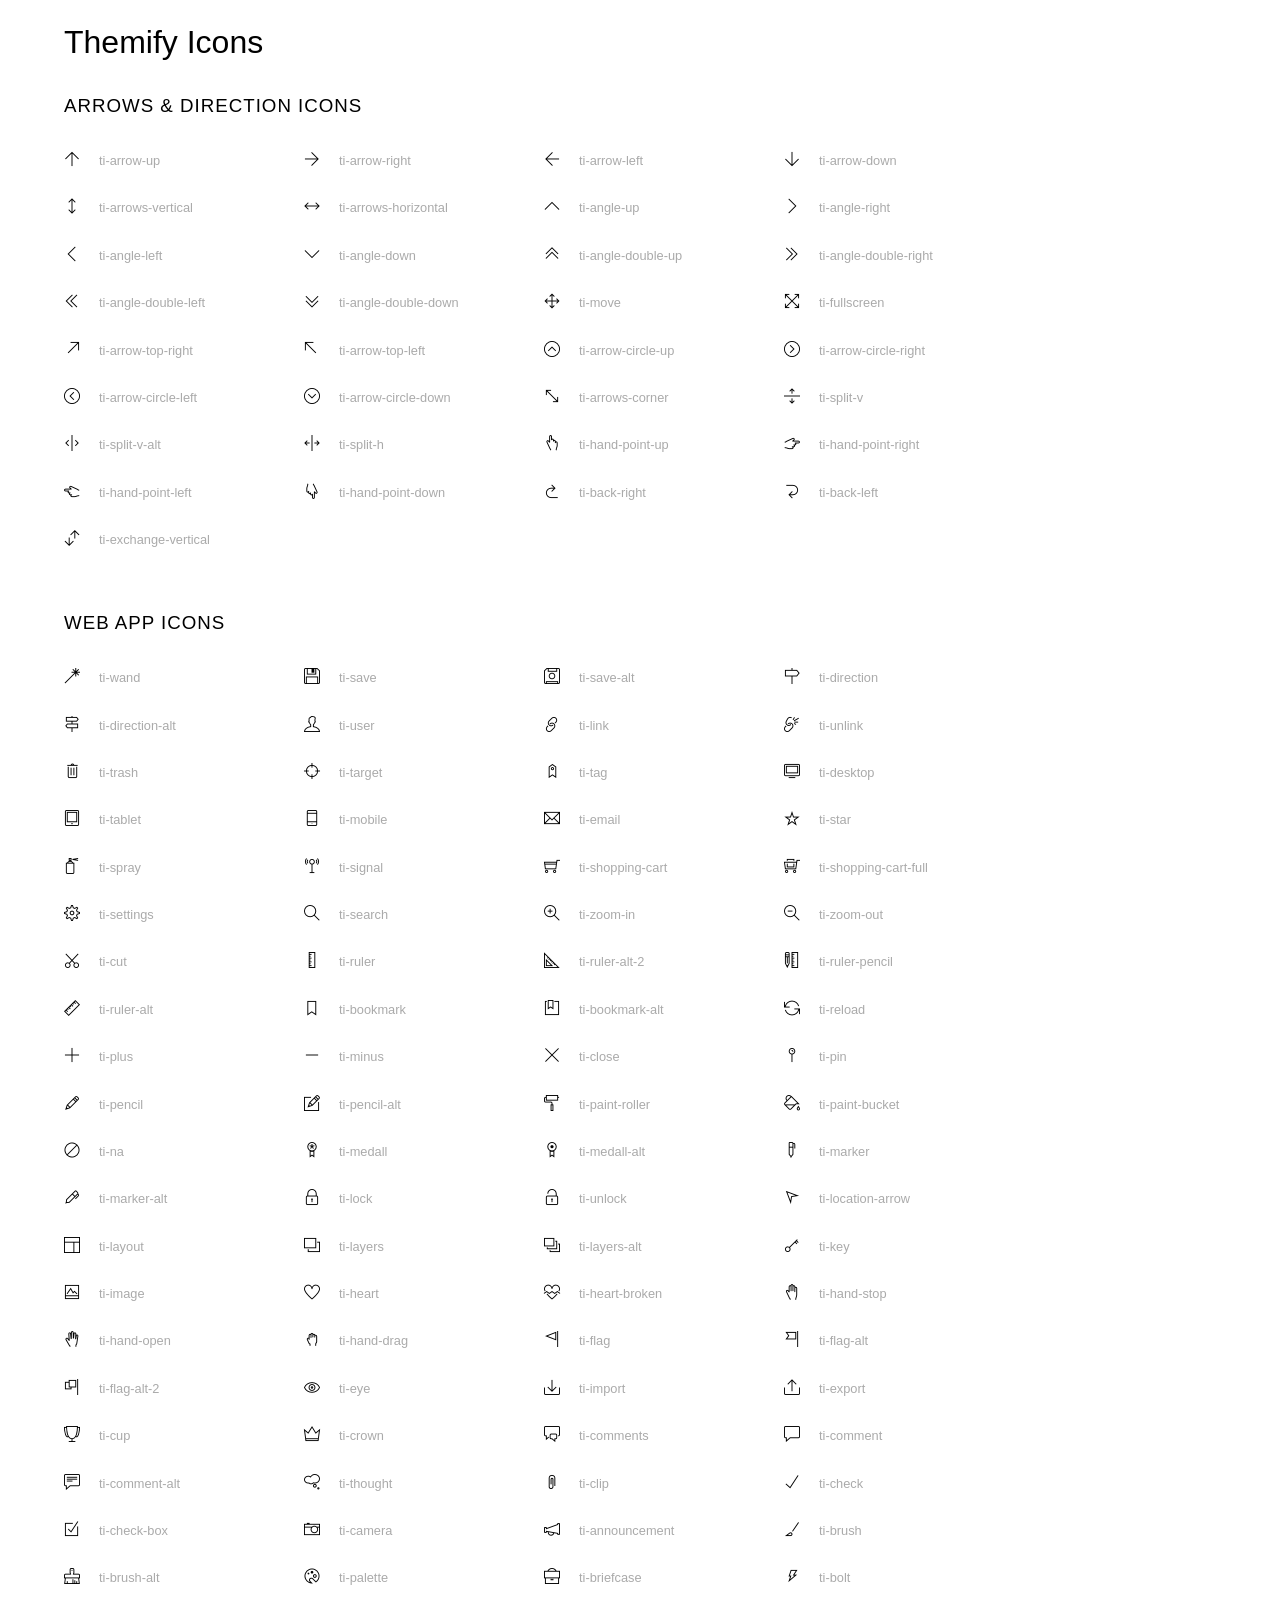
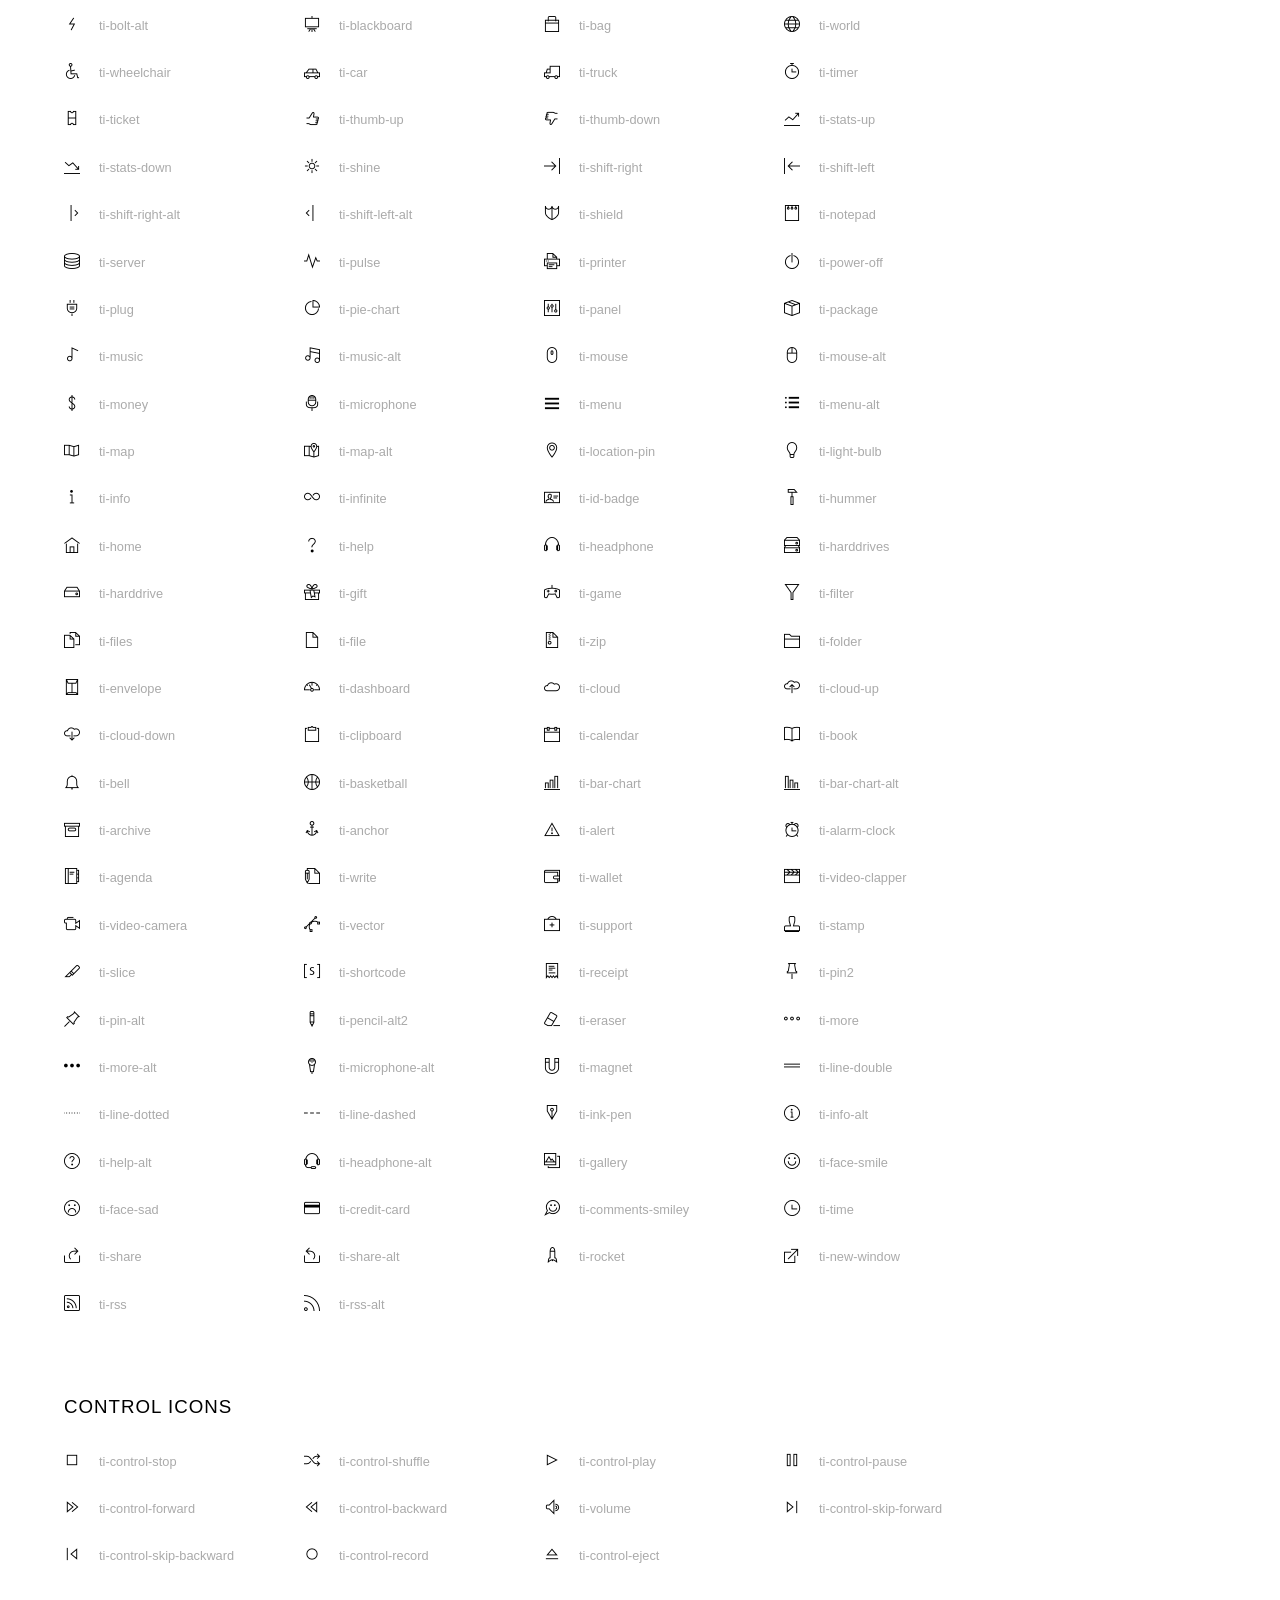
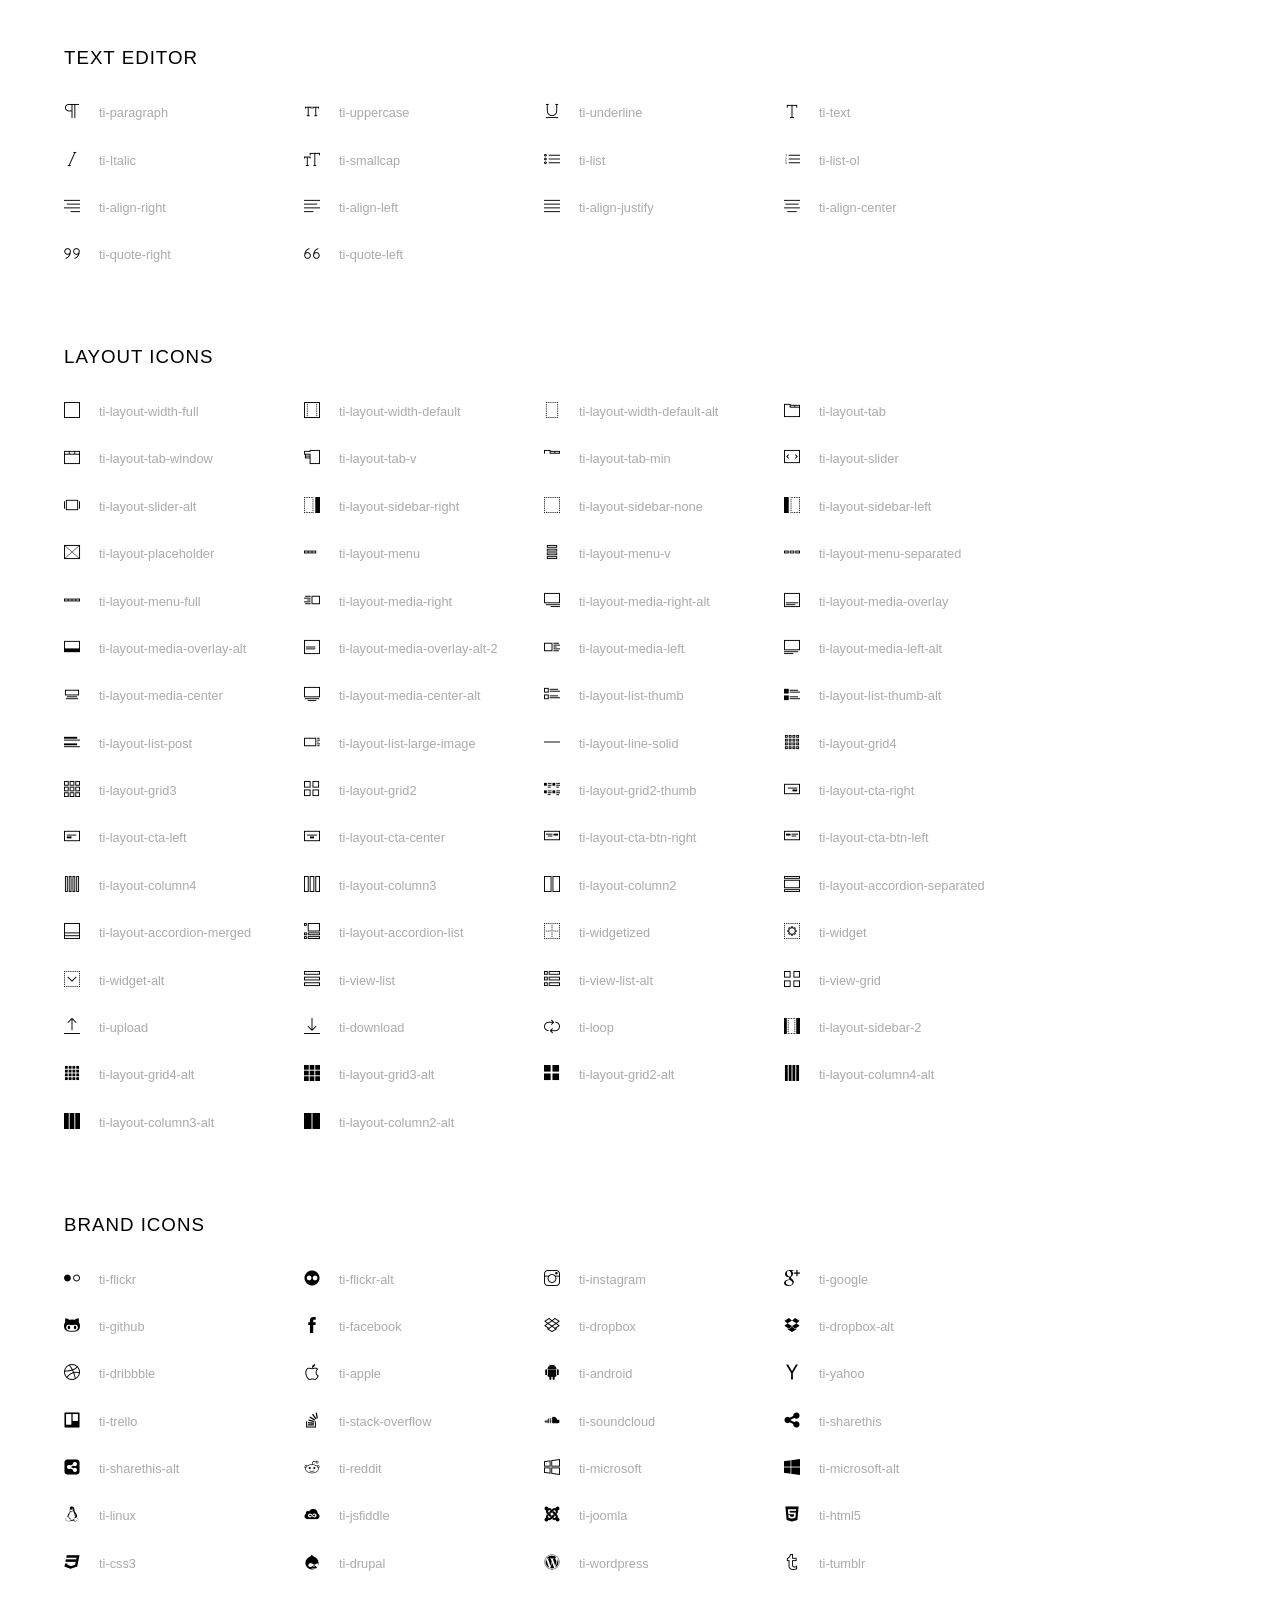
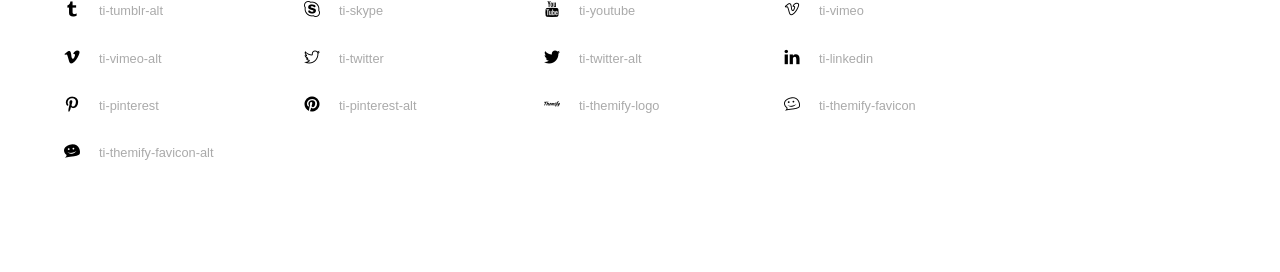
<file: chart1/fonts/themify-icons-font/themify-icons/index.html>
<!doctype html>
<html>
<head>
	<meta charset="utf-8">
	<title>Themify Icon Font</title>
	<meta name="viewport" content="width=device-width">
	<link rel="stylesheet" href="demo-files/demo.css">
	<link rel="stylesheet" href="themify-icons.css">
	<!--[if lt IE 8]><!-->
	<link rel="stylesheet" href="ie7/ie7.css">
	<!--<![endif]-->
</head>
<body>
	<h1>Themify Icons</h1>

	<div class="icon-section">

		<div class="icon-section">
			<h3>Arrows &amp; Direction Icons </h3>

			<div class="icon-container">
				<span class="ti-arrow-up"></span><span class="icon-name"> ti-arrow-up</span>
			</div>
			<div class="icon-container">
				<span class="ti-arrow-right"></span><span class="icon-name"> ti-arrow-right</span>
			</div>
			<div class="icon-container">
				<span class="ti-arrow-left"></span><span class="icon-name"> ti-arrow-left</span>
			</div>
			<div class="icon-container">
				<span class="ti-arrow-down"></span><span class="icon-name"> ti-arrow-down</span>
			</div>
			<div class="icon-container">
				<span class="ti-arrows-vertical"></span><span class="icon-name"> ti-arrows-vertical</span>
			</div>
			<div class="icon-container">
				<span class="ti-arrows-horizontal"></span><span class="icon-name"> ti-arrows-horizontal</span>
			</div>
			<div class="icon-container">
				<span class="ti-angle-up"></span><span class="icon-name"> ti-angle-up</span>
			</div>
			<div class="icon-container">
				<span class="ti-angle-right"></span><span class="icon-name"> ti-angle-right</span>
			</div>
			<div class="icon-container">
				<span class="ti-angle-left"></span><span class="icon-name"> ti-angle-left</span>
			</div>
			<div class="icon-container">
				<span class="ti-angle-down"></span><span class="icon-name"> ti-angle-down</span>
			</div>	
			<div class="icon-container">
				<span class="ti-angle-double-up"></span><span class="icon-name"> ti-angle-double-up</span>
			</div>
			<div class="icon-container">
				<span class="ti-angle-double-right"></span><span class="icon-name"> ti-angle-double-right</span>
			</div>
			<div class="icon-container">
				<span class="ti-angle-double-left"></span><span class="icon-name"> ti-angle-double-left</span>
			</div>
			<div class="icon-container">
				<span class="ti-angle-double-down"></span><span class="icon-name"> ti-angle-double-down</span>
			</div>					
			<div class="icon-container">
				<span class="ti-move"></span><span class="icon-name"> ti-move</span>
			</div>
			<div class="icon-container">
				<span class="ti-fullscreen"></span><span class="icon-name"> ti-fullscreen</span>
			</div>
			<div class="icon-container">
				<span class="ti-arrow-top-right"></span><span class="icon-name"> ti-arrow-top-right</span>
			</div>
			<div class="icon-container">
				<span class="ti-arrow-top-left"></span><span class="icon-name"> ti-arrow-top-left</span>
			</div>
			<div class="icon-container">
				<span class="ti-arrow-circle-up"></span><span class="icon-name"> ti-arrow-circle-up</span>
			</div>
			<div class="icon-container">
				<span class="ti-arrow-circle-right"></span><span class="icon-name"> ti-arrow-circle-right</span>
			</div>
			<div class="icon-container">
				<span class="ti-arrow-circle-left"></span><span class="icon-name"> ti-arrow-circle-left</span>
			</div>
			<div class="icon-container">
				<span class="ti-arrow-circle-down"></span><span class="icon-name"> ti-arrow-circle-down</span>
			</div>
			<div class="icon-container">
				<span class="ti-arrows-corner"></span><span class="icon-name"> ti-arrows-corner</span>
			</div>
			<div class="icon-container">
				<span class="ti-split-v"></span><span class="icon-name"> ti-split-v</span>
			</div>

			<div class="icon-container">
				<span class="ti-split-v-alt"></span><span class="icon-name"> ti-split-v-alt</span>
			</div>
			<div class="icon-container">
				<span class="ti-split-h"></span><span class="icon-name"> ti-split-h</span>
			</div>
			<div class="icon-container">
				<span class="ti-hand-point-up"></span><span class="icon-name"> ti-hand-point-up</span>
			</div>
			<div class="icon-container">
				<span class="ti-hand-point-right"></span><span class="icon-name"> ti-hand-point-right</span>
			</div>
			<div class="icon-container">
				<span class="ti-hand-point-left"></span><span class="icon-name"> ti-hand-point-left</span>
			</div>
			<div class="icon-container">
				<span class="ti-hand-point-down"></span><span class="icon-name"> ti-hand-point-down</span>
			</div>
			<div class="icon-container">
				<span class="ti-back-right"></span><span class="icon-name"> ti-back-right</span>
			</div>
			<div class="icon-container">
				<span class="ti-back-left"></span><span class="icon-name"> ti-back-left</span>
			</div>
			<div class="icon-container">
				<span class="ti-exchange-vertical"></span><span class="icon-name"> ti-exchange-vertical</span>
			</div>

		</div> <!-- Arrows Icons -->



		<h3>Web App Icons</h3>
		
		<div class="icon-section">

			<div class="icon-container">
				<span class="ti-wand"></span><span class="icon-name"> ti-wand</span>
			</div>
			<div class="icon-container">
				<span class="ti-save"></span><span class="icon-name"> ti-save</span>
			</div>
			<div class="icon-container">
				<span class="ti-save-alt"></span><span class="icon-name"> ti-save-alt</span>
			</div>

			<div class="icon-container">
				<span class="ti-direction"></span><span class="icon-name"> ti-direction</span>
			</div>
			<div class="icon-container">
				<span class="ti-direction-alt"></span><span class="icon-name"> ti-direction-alt</span>
			</div>
			<div class="icon-container">
				<span class="ti-user"></span><span class="icon-name"> ti-user</span>
			</div>
			<div class="icon-container">
				<span class="ti-link"></span><span class="icon-name"> ti-link</span>
			</div>
			<div class="icon-container">
				<span class="ti-unlink"></span><span class="icon-name"> ti-unlink</span>
			</div>
			<div class="icon-container">
				<span class="ti-trash"></span><span class="icon-name"> ti-trash</span>
			</div>
			<div class="icon-container">
				<span class="ti-target"></span><span class="icon-name"> ti-target</span>
			</div>
			<div class="icon-container">
				<span class="ti-tag"></span><span class="icon-name"> ti-tag</span>
			</div>
			<div class="icon-container">
				<span class="ti-desktop"></span><span class="icon-name"> ti-desktop</span>
			</div>
			<div class="icon-container">
				<span class="ti-tablet"></span><span class="icon-name"> ti-tablet</span>
			</div>
			<div class="icon-container">
				<span class="ti-mobile"></span><span class="icon-name"> ti-mobile</span>
			</div>
			<div class="icon-container">
				<span class="ti-email"></span><span class="icon-name"> ti-email</span>
			</div>	
			<div class="icon-container">
				<span class="ti-star"></span><span class="icon-name"> ti-star</span>
			</div>
			<div class="icon-container">
				<span class="ti-spray"></span><span class="icon-name"> ti-spray</span>
			</div>
			<div class="icon-container">
				<span class="ti-signal"></span><span class="icon-name"> ti-signal</span>
			</div>
			<div class="icon-container">
				<span class="ti-shopping-cart"></span><span class="icon-name"> ti-shopping-cart</span>
			</div>
			<div class="icon-container">
				<span class="ti-shopping-cart-full"></span><span class="icon-name"> ti-shopping-cart-full</span>
			</div>
			<div class="icon-container">
				<span class="ti-settings"></span><span class="icon-name"> ti-settings</span>
			</div>
			<div class="icon-container">
				<span class="ti-search"></span><span class="icon-name"> ti-search</span>
			</div>
			<div class="icon-container">
				<span class="ti-zoom-in"></span><span class="icon-name"> ti-zoom-in</span>
			</div>
			<div class="icon-container">
				<span class="ti-zoom-out"></span><span class="icon-name"> ti-zoom-out</span>
			</div>
			<div class="icon-container">
				<span class="ti-cut"></span><span class="icon-name"> ti-cut</span>
			</div>
			<div class="icon-container">
				<span class="ti-ruler"></span><span class="icon-name"> ti-ruler</span>
			</div>
			<div class="icon-container">
				<span class="ti-ruler-alt-2"></span><span class="icon-name"> ti-ruler-alt-2</span>
			</div>			
			<div class="icon-container">
				<span class="ti-ruler-pencil"></span><span class="icon-name"> ti-ruler-pencil</span>
			</div>
			<div class="icon-container">
				<span class="ti-ruler-alt"></span><span class="icon-name"> ti-ruler-alt</span>
			</div>
			<div class="icon-container">
				<span class="ti-bookmark"></span><span class="icon-name"> ti-bookmark</span>
			</div>
			<div class="icon-container">
				<span class="ti-bookmark-alt"></span><span class="icon-name"> ti-bookmark-alt</span>
			</div>
			<div class="icon-container">
				<span class="ti-reload"></span><span class="icon-name"> ti-reload</span>
			</div>
			<div class="icon-container">
				<span class="ti-plus"></span><span class="icon-name"> ti-plus</span>
			</div>
			<div class="icon-container">
				<span class="ti-minus"></span><span class="icon-name"> ti-minus</span>
			</div>
			<div class="icon-container">
				<span class="ti-close"></span><span class="icon-name"> ti-close</span>
			</div>			
			<div class="icon-container">
				<span class="ti-pin"></span><span class="icon-name"> ti-pin</span>
			</div>
			<div class="icon-container">
				<span class="ti-pencil"></span><span class="icon-name"> ti-pencil</span>
			</div>
					
		  	<div class="icon-container">
				<span class="ti-pencil-alt"></span><span class="icon-name"> ti-pencil-alt</span>
			</div>
			<div class="icon-container">
				<span class="ti-paint-roller"></span><span class="icon-name"> ti-paint-roller</span>
			</div>
			<div class="icon-container">
				<span class="ti-paint-bucket"></span><span class="icon-name"> ti-paint-bucket</span>
			</div>
			<div class="icon-container">
				<span class="ti-na"></span><span class="icon-name"> ti-na</span>
			</div>
			<div class="icon-container">
				<span class="ti-medall"></span><span class="icon-name"> ti-medall</span>
			</div>
			<div class="icon-container">
				<span class="ti-medall-alt"></span><span class="icon-name"> ti-medall-alt</span>
			</div>
			<div class="icon-container">
				<span class="ti-marker"></span><span class="icon-name"> ti-marker</span>
			</div>
			<div class="icon-container">
				<span class="ti-marker-alt"></span><span class="icon-name"> ti-marker-alt</span>
			</div>

			<div class="icon-container">
				<span class="ti-lock"></span><span class="icon-name"> ti-lock</span>
			</div>
			<div class="icon-container">
				<span class="ti-unlock"></span><span class="icon-name"> ti-unlock</span>
			</div>
			<div class="icon-container">
				<span class="ti-location-arrow"></span><span class="icon-name"> ti-location-arrow</span>
			</div>
			<div class="icon-container">
				<span class="ti-layout"></span><span class="icon-name"> ti-layout</span>
			</div>
			<div class="icon-container">
				<span class="ti-layers"></span><span class="icon-name"> ti-layers</span>
			</div>
			<div class="icon-container">
				<span class="ti-layers-alt"></span><span class="icon-name"> ti-layers-alt</span>
			</div>
			<div class="icon-container">
				<span class="ti-key"></span><span class="icon-name"> ti-key</span>
			</div>
			<div class="icon-container">
				<span class="ti-image"></span><span class="icon-name"> ti-image</span>
			</div>
			<div class="icon-container">
				<span class="ti-heart"></span><span class="icon-name"> ti-heart</span>
			</div>
			<div class="icon-container">
				<span class="ti-heart-broken"></span><span class="icon-name"> ti-heart-broken</span>
			</div>
			<div class="icon-container">
				<span class="ti-hand-stop"></span><span class="icon-name"> ti-hand-stop</span>
			</div>
			<div class="icon-container">
				<span class="ti-hand-open"></span><span class="icon-name"> ti-hand-open</span>
			</div>
			<div class="icon-container">
				<span class="ti-hand-drag"></span><span class="icon-name"> ti-hand-drag</span>
			</div>
			<div class="icon-container">
				<span class="ti-flag"></span><span class="icon-name"> ti-flag</span>
			</div>
			<div class="icon-container">
				<span class="ti-flag-alt"></span><span class="icon-name"> ti-flag-alt</span>
			</div>
			<div class="icon-container">
				<span class="ti-flag-alt-2"></span><span class="icon-name"> ti-flag-alt-2</span>
			</div>
			<div class="icon-container">
				<span class="ti-eye"></span><span class="icon-name"> ti-eye</span>
			</div>
			<div class="icon-container">
				<span class="ti-import"></span><span class="icon-name"> ti-import</span>
			</div>			
			<div class="icon-container">
				<span class="ti-export"></span><span class="icon-name"> ti-export</span>
			</div>
			<div class="icon-container">
				<span class="ti-cup"></span><span class="icon-name"> ti-cup</span>
			</div>
			<div class="icon-container">
				<span class="ti-crown"></span><span class="icon-name"> ti-crown</span>
			</div>
			<div class="icon-container">
				<span class="ti-comments"></span><span class="icon-name"> ti-comments</span>
			</div>
			<div class="icon-container">
				<span class="ti-comment"></span><span class="icon-name"> ti-comment</span>
			</div>
			<div class="icon-container">
				<span class="ti-comment-alt"></span><span class="icon-name"> ti-comment-alt</span>
			</div>
			<div class="icon-container">
				<span class="ti-thought"></span><span class="icon-name"> ti-thought</span>
			</div>			
			<div class="icon-container">
				<span class="ti-clip"></span><span class="icon-name"> ti-clip</span>
			</div>

			<div class="icon-container">
				<span class="ti-check"></span><span class="icon-name"> ti-check</span>
			</div>
			<div class="icon-container">
				<span class="ti-check-box"></span><span class="icon-name"> ti-check-box</span>
			</div>
			<div class="icon-container">
				<span class="ti-camera"></span><span class="icon-name"> ti-camera</span>
			</div>
			<div class="icon-container">
				<span class="ti-announcement"></span><span class="icon-name"> ti-announcement</span>
			</div>
			<div class="icon-container">
				<span class="ti-brush"></span><span class="icon-name"> ti-brush</span>
			</div>
			<div class="icon-container">
				<span class="ti-brush-alt"></span><span class="icon-name"> ti-brush-alt</span>
			</div>
			<div class="icon-container">
				<span class="ti-palette"></span><span class="icon-name"> ti-palette</span>
			</div>			
			<div class="icon-container">
				<span class="ti-briefcase"></span><span class="icon-name"> ti-briefcase</span>
			</div>
			<div class="icon-container">
				<span class="ti-bolt"></span><span class="icon-name"> ti-bolt</span>
			</div>
			<div class="icon-container">
				<span class="ti-bolt-alt"></span><span class="icon-name"> ti-bolt-alt</span>
			</div>
			<div class="icon-container">
				<span class="ti-blackboard"></span><span class="icon-name"> ti-blackboard</span>
			</div>
			<div class="icon-container">
				<span class="ti-bag"></span><span class="icon-name"> ti-bag</span>
			</div>
			<div class="icon-container">
				<span class="ti-world"></span><span class="icon-name"> ti-world</span>
			</div>
			<div class="icon-container">
				<span class="ti-wheelchair"></span><span class="icon-name"> ti-wheelchair</span>
			</div>
			<div class="icon-container">
				<span class="ti-car"></span><span class="icon-name"> ti-car</span>
			</div>
			<div class="icon-container">
				<span class="ti-truck"></span><span class="icon-name"> ti-truck</span>
			</div>
			<div class="icon-container">
				<span class="ti-timer"></span><span class="icon-name"> ti-timer</span>
			</div>
			<div class="icon-container">
				<span class="ti-ticket"></span><span class="icon-name"> ti-ticket</span>
			</div>
			<div class="icon-container">
				<span class="ti-thumb-up"></span><span class="icon-name"> ti-thumb-up</span>
			</div>
			<div class="icon-container">
				<span class="ti-thumb-down"></span><span class="icon-name"> ti-thumb-down</span>
			</div>

			<div class="icon-container">
				<span class="ti-stats-up"></span><span class="icon-name"> ti-stats-up</span>
			</div>
			<div class="icon-container">
				<span class="ti-stats-down"></span><span class="icon-name"> ti-stats-down</span>
			</div>
			<div class="icon-container">
				<span class="ti-shine"></span><span class="icon-name"> ti-shine</span>
			</div>
			<div class="icon-container">
				<span class="ti-shift-right"></span><span class="icon-name"> ti-shift-right</span>
			</div>
			<div class="icon-container">
				<span class="ti-shift-left"></span><span class="icon-name"> ti-shift-left</span>
			</div>

			<div class="icon-container">
				<span class="ti-shift-right-alt"></span><span class="icon-name"> ti-shift-right-alt</span>
			</div>
			<div class="icon-container">
				<span class="ti-shift-left-alt"></span><span class="icon-name"> ti-shift-left-alt</span>
			</div>
			<div class="icon-container">
				<span class="ti-shield"></span><span class="icon-name"> ti-shield</span>
			</div>
			<div class="icon-container">
				<span class="ti-notepad"></span><span class="icon-name"> ti-notepad</span>
			</div>
			<div class="icon-container">
				<span class="ti-server"></span><span class="icon-name"> ti-server</span>
			</div>

			<div class="icon-container">
				<span class="ti-pulse"></span><span class="icon-name"> ti-pulse</span>
			</div>
			<div class="icon-container">
				<span class="ti-printer"></span><span class="icon-name"> ti-printer</span>
			</div>
			<div class="icon-container">
				<span class="ti-power-off"></span><span class="icon-name"> ti-power-off</span>
			</div>
			<div class="icon-container">
				<span class="ti-plug"></span><span class="icon-name"> ti-plug</span>
			</div>
			<div class="icon-container">
				<span class="ti-pie-chart"></span><span class="icon-name"> ti-pie-chart</span>
			</div>

			<div class="icon-container">
				<span class="ti-panel"></span><span class="icon-name"> ti-panel</span>
			</div>
			<div class="icon-container">
				<span class="ti-package"></span><span class="icon-name"> ti-package</span>
			</div>
			<div class="icon-container">
				<span class="ti-music"></span><span class="icon-name"> ti-music</span>
			</div>
			<div class="icon-container">
				<span class="ti-music-alt"></span><span class="icon-name"> ti-music-alt</span>
			</div>
			<div class="icon-container">
				<span class="ti-mouse"></span><span class="icon-name"> ti-mouse</span>
			</div>
			<div class="icon-container">
				<span class="ti-mouse-alt"></span><span class="icon-name"> ti-mouse-alt</span>
			</div>
			<div class="icon-container">
				<span class="ti-money"></span><span class="icon-name"> ti-money</span>
			</div>
			<div class="icon-container">
				<span class="ti-microphone"></span><span class="icon-name"> ti-microphone</span>
			</div>
			<div class="icon-container">
				<span class="ti-menu"></span><span class="icon-name"> ti-menu</span>
			</div>
			<div class="icon-container">
				<span class="ti-menu-alt"></span><span class="icon-name"> ti-menu-alt</span>
			</div>
			<div class="icon-container">
				<span class="ti-map"></span><span class="icon-name"> ti-map</span>
			</div>
			<div class="icon-container">
				<span class="ti-map-alt"></span><span class="icon-name"> ti-map-alt</span>
			</div>

			<div class="icon-container">
				<span class="ti-location-pin"></span><span class="icon-name"> ti-location-pin</span>
			</div>

			<div class="icon-container">
				<span class="ti-light-bulb"></span><span class="icon-name"> ti-light-bulb</span>
			</div>
			<div class="icon-container">
				<span class="ti-info"></span><span class="icon-name"> ti-info</span>
			</div>
			<div class="icon-container">
				<span class="ti-infinite"></span><span class="icon-name"> ti-infinite</span>
			</div>
			<div class="icon-container">
				<span class="ti-id-badge"></span><span class="icon-name"> ti-id-badge</span>
			</div>
			<div class="icon-container">
				<span class="ti-hummer"></span><span class="icon-name"> ti-hummer</span>
			</div>
			<div class="icon-container">
				<span class="ti-home"></span><span class="icon-name"> ti-home</span>
			</div>
			<div class="icon-container">
				<span class="ti-help"></span><span class="icon-name"> ti-help</span>
			</div>
			<div class="icon-container">
				<span class="ti-headphone"></span><span class="icon-name"> ti-headphone</span>
			</div>
			<div class="icon-container">
				<span class="ti-harddrives"></span><span class="icon-name"> ti-harddrives</span>
			</div>
			<div class="icon-container">
				<span class="ti-harddrive"></span><span class="icon-name"> ti-harddrive</span>
			</div>
			<div class="icon-container">
				<span class="ti-gift"></span><span class="icon-name"> ti-gift</span>
			</div>
			<div class="icon-container">
				<span class="ti-game"></span><span class="icon-name"> ti-game</span>
			</div>
			<div class="icon-container">
				<span class="ti-filter"></span><span class="icon-name"> ti-filter</span>
			</div>
			<div class="icon-container">
				<span class="ti-files"></span><span class="icon-name"> ti-files</span>
			</div>
			<div class="icon-container">
				<span class="ti-file"></span><span class="icon-name"> ti-file</span>
			</div>
			<div class="icon-container">
				<span class="ti-zip"></span><span class="icon-name"> ti-zip</span>
			</div>
			<div class="icon-container">
				<span class="ti-folder"></span><span class="icon-name"> ti-folder</span>
			</div>			
			<div class="icon-container">
				<span class="ti-envelope"></span><span class="icon-name"> ti-envelope</span>
			</div>


			<div class="icon-container">
				<span class="ti-dashboard"></span><span class="icon-name"> ti-dashboard</span>
			</div>
			<div class="icon-container">
				<span class="ti-cloud"></span><span class="icon-name"> ti-cloud</span>
			</div>
			<div class="icon-container">
				<span class="ti-cloud-up"></span><span class="icon-name"> ti-cloud-up</span>
			</div>
			<div class="icon-container">
				<span class="ti-cloud-down"></span><span class="icon-name"> ti-cloud-down</span>
			</div>
			<div class="icon-container">
				<span class="ti-clipboard"></span><span class="icon-name"> ti-clipboard</span>
			</div>
			<div class="icon-container">
				<span class="ti-calendar"></span><span class="icon-name"> ti-calendar</span>
			</div>
			<div class="icon-container">
				<span class="ti-book"></span><span class="icon-name"> ti-book</span>
			</div>
			<div class="icon-container">
				<span class="ti-bell"></span><span class="icon-name"> ti-bell</span>
			</div>
			<div class="icon-container">
				<span class="ti-basketball"></span><span class="icon-name"> ti-basketball</span>
			</div>
			<div class="icon-container">
				<span class="ti-bar-chart"></span><span class="icon-name"> ti-bar-chart</span>
			</div>
			<div class="icon-container">
				<span class="ti-bar-chart-alt"></span><span class="icon-name"> ti-bar-chart-alt</span>
			</div>


			<div class="icon-container">
				<span class="ti-archive"></span><span class="icon-name"> ti-archive</span>
			</div>
			<div class="icon-container">
				<span class="ti-anchor"></span><span class="icon-name"> ti-anchor</span>
			</div>

			<div class="icon-container">
				<span class="ti-alert"></span><span class="icon-name"> ti-alert</span>
			</div>
			<div class="icon-container">
				<span class="ti-alarm-clock"></span><span class="icon-name"> ti-alarm-clock</span>
			</div>
			<div class="icon-container">
				<span class="ti-agenda"></span><span class="icon-name"> ti-agenda</span>
			</div>
			<div class="icon-container">
				<span class="ti-write"></span><span class="icon-name"> ti-write</span>
			</div>

			<div class="icon-container">
				<span class="ti-wallet"></span><span class="icon-name"> ti-wallet</span>
			</div>
			<div class="icon-container">
				<span class="ti-video-clapper"></span><span class="icon-name"> ti-video-clapper</span>
			</div>
			<div class="icon-container">
				<span class="ti-video-camera"></span><span class="icon-name"> ti-video-camera</span>
			</div>
			<div class="icon-container">
				<span class="ti-vector"></span><span class="icon-name"> ti-vector</span>
			</div>

			<div class="icon-container">
				<span class="ti-support"></span><span class="icon-name"> ti-support</span>
			</div>
			<div class="icon-container">
				<span class="ti-stamp"></span><span class="icon-name"> ti-stamp</span>
			</div>
			<div class="icon-container">
				<span class="ti-slice"></span><span class="icon-name"> ti-slice</span>
			</div>
			<div class="icon-container">
				<span class="ti-shortcode"></span><span class="icon-name"> ti-shortcode</span>
			</div>
			<div class="icon-container">
				<span class="ti-receipt"></span><span class="icon-name"> ti-receipt</span>
			</div>
			<div class="icon-container">
				<span class="ti-pin2"></span><span class="icon-name"> ti-pin2</span>
			</div>
			<div class="icon-container">
				<span class="ti-pin-alt"></span><span class="icon-name"> ti-pin-alt</span>
			</div>
			<div class="icon-container">
				<span class="ti-pencil-alt2"></span><span class="icon-name"> ti-pencil-alt2</span>
			</div>
			<div class="icon-container">
				<span class="ti-eraser"></span><span class="icon-name"> ti-eraser</span>
			</div>			
			<div class="icon-container">
				<span class="ti-more"></span><span class="icon-name"> ti-more</span>
			</div>
			<div class="icon-container">
				<span class="ti-more-alt"></span><span class="icon-name"> ti-more-alt</span>
			</div>
			<div class="icon-container">
				<span class="ti-microphone-alt"></span><span class="icon-name"> ti-microphone-alt</span>
			</div>
			<div class="icon-container">
				<span class="ti-magnet"></span><span class="icon-name"> ti-magnet</span>
			</div>
			<div class="icon-container">
				<span class="ti-line-double"></span><span class="icon-name"> ti-line-double</span>
			</div>
			<div class="icon-container">
				<span class="ti-line-dotted"></span><span class="icon-name"> ti-line-dotted</span>
			</div>
			<div class="icon-container">
				<span class="ti-line-dashed"></span><span class="icon-name"> ti-line-dashed</span>
			</div>

			<div class="icon-container">
				<span class="ti-ink-pen"></span><span class="icon-name"> ti-ink-pen</span>
			</div>
			<div class="icon-container">
				<span class="ti-info-alt"></span><span class="icon-name"> ti-info-alt</span>
			</div>
			<div class="icon-container">
				<span class="ti-help-alt"></span><span class="icon-name"> ti-help-alt</span>
			</div>
			<div class="icon-container">
				<span class="ti-headphone-alt"></span><span class="icon-name"> ti-headphone-alt</span>
			</div>

			<div class="icon-container">
				<span class="ti-gallery"></span><span class="icon-name"> ti-gallery</span>
			</div>
			<div class="icon-container">
				<span class="ti-face-smile"></span><span class="icon-name"> ti-face-smile</span>
			</div>
			<div class="icon-container">
				<span class="ti-face-sad"></span><span class="icon-name"> ti-face-sad</span>
			</div>
			<div class="icon-container">
				<span class="ti-credit-card"></span><span class="icon-name"> ti-credit-card</span>
			</div>
			<div class="icon-container">
				<span class="ti-comments-smiley"></span><span class="icon-name"> ti-comments-smiley</span>
			</div>
			<div class="icon-container">
				<span class="ti-time"></span><span class="icon-name"> ti-time</span>
			</div>
			<div class="icon-container">
				<span class="ti-share"></span><span class="icon-name"> ti-share</span>
			</div>
			<div class="icon-container">
				<span class="ti-share-alt"></span><span class="icon-name"> ti-share-alt</span>
			</div>
			<div class="icon-container">
				<span class="ti-rocket"></span><span class="icon-name"> ti-rocket</span>
			</div>

			<div class="icon-container">
				<span class="ti-new-window"></span><span class="icon-name"> ti-new-window</span>
			</div>

			<div class="icon-container">
				<span class="ti-rss"></span><span class="icon-name"> ti-rss</span>
			</div>

			<div class="icon-container">
				<span class="ti-rss-alt"></span><span class="icon-name"> ti-rss-alt</span>
			</div>
			
		</div><!-- Web App Icons -->


		<div class="icon-section">
			<h3>Control Icons</h3>
			<div class="icon-container">
				<span class="ti-control-stop"></span><span class="icon-name"> ti-control-stop</span>
			</div>
			<div class="icon-container">
				<span class="ti-control-shuffle"></span><span class="icon-name"> ti-control-shuffle</span>
			</div>
			<div class="icon-container">
				<span class="ti-control-play"></span><span class="icon-name"> ti-control-play</span>
			</div>
			<div class="icon-container">
				<span class="ti-control-pause"></span><span class="icon-name"> ti-control-pause</span>
			</div>
			<div class="icon-container">
				<span class="ti-control-forward"></span><span class="icon-name"> ti-control-forward</span>
			</div>
			<div class="icon-container">
				<span class="ti-control-backward"></span><span class="icon-name"> ti-control-backward</span>
			</div>	
			<div class="icon-container">
				<span class="ti-volume"></span><span class="icon-name"> ti-volume</span>
			</div>
			<div class="icon-container">
				<span class="ti-control-skip-forward"></span><span class="icon-name"> ti-control-skip-forward</span>
			</div>
			<div class="icon-container">
				<span class="ti-control-skip-backward"></span><span class="icon-name"> ti-control-skip-backward</span>
			</div>
			<div class="icon-container">
				<span class="ti-control-record"></span><span class="icon-name"> ti-control-record</span>
			</div>
			<div class="icon-container">
				<span class="ti-control-eject"></span><span class="icon-name"> ti-control-eject</span>
			</div>			
		</div> <!-- Control Icons -->


		<div class="icon-section">
			<h3>Text Editor</h3>

			<div class="icon-container">
				<span class="ti-paragraph"></span><span class="icon-name"> ti-paragraph</span>
			</div>
			<div class="icon-container">
				<span class="ti-uppercase"></span><span class="icon-name"> ti-uppercase</span>
			</div>

			<div class="icon-container">
				<span class="ti-underline"></span><span class="icon-name"> ti-underline</span>
			</div>
			<div class="icon-container">
				<span class="ti-text"></span><span class="icon-name"> ti-text</span>
			</div>
			<div class="icon-container">
				<span class="ti-Italic"></span><span class="icon-name"> ti-Italic</span>
			</div>
			<div class="icon-container">
				<span class="ti-smallcap"></span><span class="icon-name"> ti-smallcap</span>
			</div>
			<div class="icon-container">
				<span class="ti-list"></span><span class="icon-name"> ti-list</span>
			</div>
			<div class="icon-container">
				<span class="ti-list-ol"></span><span class="icon-name"> ti-list-ol</span>
			</div>
			<div class="icon-container">
				<span class="ti-align-right"></span><span class="icon-name"> ti-align-right</span>
			</div>
			<div class="icon-container">
				<span class="ti-align-left"></span><span class="icon-name"> ti-align-left</span>
			</div>
			<div class="icon-container">
				<span class="ti-align-justify"></span><span class="icon-name"> ti-align-justify</span>
			</div>
			<div class="icon-container">
				<span class="ti-align-center"></span><span class="icon-name"> ti-align-center</span>
			</div>
			<div class="icon-container">
				<span class="ti-quote-right"></span><span class="icon-name"> ti-quote-right</span>
			</div>
			<div class="icon-container">
				<span class="ti-quote-left"></span><span class="icon-name"> ti-quote-left</span>
			</div>

		</div> <!-- Text Editor -->



		<div class="icon-section">
			<h3>Layout Icons</h3>
			<div class="icon-container">
				<span class="ti-layout-width-full"></span><span class="icon-name"> ti-layout-width-full</span>
			</div>
			<div class="icon-container">
				<span class="ti-layout-width-default"></span><span class="icon-name"> ti-layout-width-default</span>
			</div>
			<div class="icon-container">
				<span class="ti-layout-width-default-alt"></span><span class="icon-name"> ti-layout-width-default-alt</span>
			</div>
			<div class="icon-container">
				<span class="ti-layout-tab"></span><span class="icon-name"> ti-layout-tab</span>
			</div>
			<div class="icon-container">
				<span class="ti-layout-tab-window"></span><span class="icon-name"> ti-layout-tab-window</span>
			</div>
			<div class="icon-container">
				<span class="ti-layout-tab-v"></span><span class="icon-name"> ti-layout-tab-v</span>
			</div>
			<div class="icon-container">
				<span class="ti-layout-tab-min"></span><span class="icon-name"> ti-layout-tab-min</span>
			</div>
			<div class="icon-container">
				<span class="ti-layout-slider"></span><span class="icon-name"> ti-layout-slider</span>
			</div>
			<div class="icon-container">
				<span class="ti-layout-slider-alt"></span><span class="icon-name"> ti-layout-slider-alt</span>
			</div>
			<div class="icon-container">
				<span class="ti-layout-sidebar-right"></span><span class="icon-name"> ti-layout-sidebar-right</span>
			</div>
			<div class="icon-container">
				<span class="ti-layout-sidebar-none"></span><span class="icon-name"> ti-layout-sidebar-none</span>
			</div>
			<div class="icon-container">
				<span class="ti-layout-sidebar-left"></span><span class="icon-name"> ti-layout-sidebar-left</span>
			</div>
			<div class="icon-container">
				<span class="ti-layout-placeholder"></span><span class="icon-name"> ti-layout-placeholder</span>
			</div>
			<div class="icon-container">
				<span class="ti-layout-menu"></span><span class="icon-name"> ti-layout-menu</span>
			</div>
			<div class="icon-container">
				<span class="ti-layout-menu-v"></span><span class="icon-name"> ti-layout-menu-v</span>
			</div>
			<div class="icon-container">
				<span class="ti-layout-menu-separated"></span><span class="icon-name"> ti-layout-menu-separated</span>
			</div>
			<div class="icon-container">
				<span class="ti-layout-menu-full"></span><span class="icon-name"> ti-layout-menu-full</span>
			</div>
			<div class="icon-container">
				<span class="ti-layout-media-right"></span><span class="icon-name"> ti-layout-media-right</span>
			</div>
			<div class="icon-container">
				<span class="ti-layout-media-right-alt"></span><span class="icon-name"> ti-layout-media-right-alt</span>
			</div>
			<div class="icon-container">
				<span class="ti-layout-media-overlay"></span><span class="icon-name"> ti-layout-media-overlay</span>
			</div>
			<div class="icon-container">
				<span class="ti-layout-media-overlay-alt"></span><span class="icon-name"> ti-layout-media-overlay-alt</span>
			</div>
			<div class="icon-container">
				<span class="ti-layout-media-overlay-alt-2"></span><span class="icon-name"> ti-layout-media-overlay-alt-2</span>
			</div>
			<div class="icon-container">
				<span class="ti-layout-media-left"></span><span class="icon-name"> ti-layout-media-left</span>
			</div>
			<div class="icon-container">
				<span class="ti-layout-media-left-alt"></span><span class="icon-name"> ti-layout-media-left-alt</span>
			</div>
			<div class="icon-container">
				<span class="ti-layout-media-center"></span><span class="icon-name"> ti-layout-media-center</span>
			</div>
			<div class="icon-container">
				<span class="ti-layout-media-center-alt"></span><span class="icon-name"> ti-layout-media-center-alt</span>
			</div>
			<div class="icon-container">
				<span class="ti-layout-list-thumb"></span><span class="icon-name"> ti-layout-list-thumb</span>
			</div>
			<div class="icon-container">
				<span class="ti-layout-list-thumb-alt"></span><span class="icon-name"> ti-layout-list-thumb-alt</span>
			</div>
			<div class="icon-container">
				<span class="ti-layout-list-post"></span><span class="icon-name"> ti-layout-list-post</span>
			</div>
			<div class="icon-container">
				<span class="ti-layout-list-large-image"></span><span class="icon-name"> ti-layout-list-large-image</span>
			</div>
			<div class="icon-container">
				<span class="ti-layout-line-solid"></span><span class="icon-name"> ti-layout-line-solid</span>
			</div>
			<div class="icon-container">
				<span class="ti-layout-grid4"></span><span class="icon-name"> ti-layout-grid4</span>
			</div>
			<div class="icon-container">
				<span class="ti-layout-grid3"></span><span class="icon-name"> ti-layout-grid3</span>
			</div>
			<div class="icon-container">
				<span class="ti-layout-grid2"></span><span class="icon-name"> ti-layout-grid2</span>
			</div>
			<div class="icon-container">
				<span class="ti-layout-grid2-thumb"></span><span class="icon-name"> ti-layout-grid2-thumb</span>
			</div>
			<div class="icon-container">
				<span class="ti-layout-cta-right"></span><span class="icon-name"> ti-layout-cta-right</span>
			</div>
			<div class="icon-container">
				<span class="ti-layout-cta-left"></span><span class="icon-name"> ti-layout-cta-left</span>
			</div>
			<div class="icon-container">
				<span class="ti-layout-cta-center"></span><span class="icon-name"> ti-layout-cta-center</span>
			</div>
			<div class="icon-container">
				<span class="ti-layout-cta-btn-right"></span><span class="icon-name"> ti-layout-cta-btn-right</span>
			</div>
			<div class="icon-container">
				<span class="ti-layout-cta-btn-left"></span><span class="icon-name"> ti-layout-cta-btn-left</span>
			</div>
			<div class="icon-container">
				<span class="ti-layout-column4"></span><span class="icon-name"> ti-layout-column4</span>
			</div>
			<div class="icon-container">
				<span class="ti-layout-column3"></span><span class="icon-name"> ti-layout-column3</span>
			</div>
			<div class="icon-container">
				<span class="ti-layout-column2"></span><span class="icon-name"> ti-layout-column2</span>
			</div>
			<div class="icon-container">
				<span class="ti-layout-accordion-separated"></span><span class="icon-name"> ti-layout-accordion-separated</span>
			</div>
			<div class="icon-container">
				<span class="ti-layout-accordion-merged"></span><span class="icon-name"> ti-layout-accordion-merged</span>
			</div>
			<div class="icon-container">
				<span class="ti-layout-accordion-list"></span><span class="icon-name"> ti-layout-accordion-list</span>
			</div>
			<div class="icon-container">
				<span class="ti-widgetized"></span><span class="icon-name"> ti-widgetized</span>
			</div>
			<div class="icon-container">
				<span class="ti-widget"></span><span class="icon-name"> ti-widget</span>
			</div>
			<div class="icon-container">
				<span class="ti-widget-alt"></span><span class="icon-name"> ti-widget-alt</span>
			</div>
			<div class="icon-container">
				<span class="ti-view-list"></span><span class="icon-name"> ti-view-list</span>
			</div>
			<div class="icon-container">
				<span class="ti-view-list-alt"></span><span class="icon-name"> ti-view-list-alt</span>
			</div>
			<div class="icon-container">
				<span class="ti-view-grid"></span><span class="icon-name"> ti-view-grid</span>
			</div>
			<div class="icon-container">
				<span class="ti-upload"></span><span class="icon-name"> ti-upload</span>
			</div>
			<div class="icon-container">
				<span class="ti-download"></span><span class="icon-name"> ti-download</span>
			</div>	
			<div class="icon-container">
				<span class="ti-loop"></span><span class="icon-name"> ti-loop</span>
			</div>
			<div class="icon-container">
				<span class="ti-layout-sidebar-2"></span><span class="icon-name"> ti-layout-sidebar-2</span>
			</div>
			<div class="icon-container">
				<span class="ti-layout-grid4-alt"></span><span class="icon-name"> ti-layout-grid4-alt</span>
			</div>
			<div class="icon-container">
				<span class="ti-layout-grid3-alt"></span><span class="icon-name"> ti-layout-grid3-alt</span>
			</div>
			<div class="icon-container">
				<span class="ti-layout-grid2-alt"></span><span class="icon-name"> ti-layout-grid2-alt</span>
			</div>
			<div class="icon-container">
				<span class="ti-layout-column4-alt"></span><span class="icon-name"> ti-layout-column4-alt</span>
			</div>
			<div class="icon-container">
				<span class="ti-layout-column3-alt"></span><span class="icon-name"> ti-layout-column3-alt</span>
			</div>
			<div class="icon-container">
				<span class="ti-layout-column2-alt"></span><span class="icon-name"> ti-layout-column2-alt</span>
			</div>		


		</div> <!-- Layout Icons -->


		<div class="icon-section">
			<h3>Brand Icons</h3>

			<div class="icon-container">
				<span class="ti-flickr"></span><span class="icon-name"> ti-flickr</span>
			</div>
			<div class="icon-container">
				<span class="ti-flickr-alt"></span><span class="icon-name"> ti-flickr-alt</span>
			</div>			
			<div class="icon-container">
				<span class="ti-instagram"></span><span class="icon-name"> ti-instagram</span>
			</div>
			<div class="icon-container">
				<span class="ti-google"></span><span class="icon-name"> ti-google</span>
			</div>
			<div class="icon-container">
				<span class="ti-github"></span><span class="icon-name"> ti-github</span>
			</div>

			<div class="icon-container">
				<span class="ti-facebook"></span><span class="icon-name"> ti-facebook</span>
			</div>
			<div class="icon-container">
				<span class="ti-dropbox"></span><span class="icon-name"> ti-dropbox</span>
			</div>
			<div class="icon-container">
				<span class="ti-dropbox-alt"></span><span class="icon-name"> ti-dropbox-alt</span>
			</div>
			<div class="icon-container">
				<span class="ti-dribbble"></span><span class="icon-name"> ti-dribbble</span>
			</div>
			<div class="icon-container">
				<span class="ti-apple"></span><span class="icon-name"> ti-apple</span>
			</div>
			<div class="icon-container">
				<span class="ti-android"></span><span class="icon-name"> ti-android</span>
			</div>
			<div class="icon-container">
				<span class="ti-yahoo"></span><span class="icon-name"> ti-yahoo</span>
			</div>
			<div class="icon-container">
				<span class="ti-trello"></span><span class="icon-name"> ti-trello</span>
			</div>
			<div class="icon-container">
				<span class="ti-stack-overflow"></span><span class="icon-name"> ti-stack-overflow</span>
			</div>
			<div class="icon-container">
				<span class="ti-soundcloud"></span><span class="icon-name"> ti-soundcloud</span>
			</div>
			<div class="icon-container">
				<span class="ti-sharethis"></span><span class="icon-name"> ti-sharethis</span>
			</div>
			<div class="icon-container">
				<span class="ti-sharethis-alt"></span><span class="icon-name"> ti-sharethis-alt</span>
			</div>
			<div class="icon-container">
				<span class="ti-reddit"></span><span class="icon-name"> ti-reddit</span>
			</div>

			<div class="icon-container">
				<span class="ti-microsoft"></span><span class="icon-name"> ti-microsoft</span>
			</div>
			<div class="icon-container">
				<span class="ti-microsoft-alt"></span><span class="icon-name"> ti-microsoft-alt</span>
			</div>
			<div class="icon-container">
				<span class="ti-linux"></span><span class="icon-name"> ti-linux</span>
			</div>
			<div class="icon-container">
				<span class="ti-jsfiddle"></span><span class="icon-name"> ti-jsfiddle</span>
			</div>
			<div class="icon-container">
				<span class="ti-joomla"></span><span class="icon-name"> ti-joomla</span>
			</div>
			<div class="icon-container">
				<span class="ti-html5"></span><span class="icon-name"> ti-html5</span>
			</div>
			<div class="icon-container">
				<span class="ti-css3"></span><span class="icon-name"> ti-css3</span>
			</div>	
			<div class="icon-container">
				<span class="ti-drupal"></span><span class="icon-name"> ti-drupal</span>
			</div>
			<div class="icon-container">
				<span class="ti-wordpress"></span><span class="icon-name"> ti-wordpress</span>
			</div>		
			<div class="icon-container">
				<span class="ti-tumblr"></span><span class="icon-name"> ti-tumblr</span>
			</div>
			<div class="icon-container">
				<span class="ti-tumblr-alt"></span><span class="icon-name"> ti-tumblr-alt</span>
			</div>
			<div class="icon-container">
				<span class="ti-skype"></span><span class="icon-name"> ti-skype</span>
			</div>
			<div class="icon-container">
				<span class="ti-youtube"></span><span class="icon-name"> ti-youtube</span>
			</div>
			<div class="icon-container">
				<span class="ti-vimeo"></span><span class="icon-name"> ti-vimeo</span>
			</div>
			<div class="icon-container">
				<span class="ti-vimeo-alt"></span><span class="icon-name"> ti-vimeo-alt</span>
			</div>			
			<div class="icon-container">
				<span class="ti-twitter"></span><span class="icon-name"> ti-twitter</span>
			</div>
			<div class="icon-container">
				<span class="ti-twitter-alt"></span><span class="icon-name"> ti-twitter-alt</span>
			</div>
			<div class="icon-container">
				<span class="ti-linkedin"></span><span class="icon-name"> ti-linkedin</span>
			</div>
			<div class="icon-container">
				<span class="ti-pinterest"></span><span class="icon-name"> ti-pinterest</span>
			</div>

			<div class="icon-container">
				<span class="ti-pinterest-alt"></span><span class="icon-name"> ti-pinterest-alt</span>
			</div>
			<div class="icon-container">
				<span class="ti-themify-logo"></span><span class="icon-name"> ti-themify-logo</span>
			</div>
			<div class="icon-container">
				<span class="ti-themify-favicon"></span><span class="icon-name"> ti-themify-favicon</span>
			</div>
			<div class="icon-container">
				<span class="ti-themify-favicon-alt"></span><span class="icon-name"> ti-themify-favicon-alt</span>
			</div>

		</div> <!-- brand Icons -->

	</div>

</body>
</html>
</file>
<file: chart1/fonts/themify-icons-font/themify-icons/demo-files/demo.css>
body {
	font: normal 1em/1.5em Arial, Helvetica, sans-serif;
	max-width: 90%;
	margin: 30px auto 0;
}
h1, h3 {
	font-weight: normal;
}
h3 {
	font-size: 1.4;
	text-transform: uppercase;
	letter-spacing: 1px;
}

.icon-section {
	margin: 0 0 3em;
	clear: both;
	overflow: hidden;
}
.icon-container {
	width: 240px; 
	padding: .7em 0;
	float: left; 
	position: relative;
	text-align: left;
}
.icon-container [class^="ti-"], 
.icon-container [class*=" ti-"] {
	color: #000;
	position: absolute;
	margin-top: 3px;
	transition: .3s;
}
.icon-container:hover [class^="ti-"],
.icon-container:hover [class*=" ti-"] {
	font-size: 2.2em;
	margin-top: -5px;
}
.icon-container:hover .icon-name {
	color: #000;
}
.icon-name {
	color: #aaa;
	margin-left: 35px;
	font-size: .8em;
	transition: .3s;
}
.icon-container:hover .icon-name {
	margin-left: 45px;
}
</file>
<file: chart1/fonts/themify-icons-font/themify-icons/themify-icons.css>
@font-face {
	font-family: 'themify';
	src:url('fonts/themify.eot?-fvbane');
	src:url('fonts/themify.eot?#iefix-fvbane') format('embedded-opentype'),
		url('fonts/themify.woff?-fvbane') format('woff'),
		url('fonts/themify.ttf?-fvbane') format('truetype'),
		url('fonts/themify.svg?-fvbane#themify') format('svg');
	font-weight: normal;
	font-style: normal;
}

[class^="ti-"], [class*=" ti-"] {
	font-family: 'themify';
	speak: none;
	font-style: normal;
	font-weight: normal;
	font-variant: normal;
	text-transform: none;
	line-height: 1;

	/* Better Font Rendering =========== */
	-webkit-font-smoothing: antialiased;
	-moz-osx-font-smoothing: grayscale;
}

.ti-wand:before {
	content: "\e600";
}
.ti-volume:before {
	content: "\e601";
}
.ti-user:before {
	content: "\e602";
}
.ti-unlock:before {
	content: "\e603";
}
.ti-unlink:before {
	content: "\e604";
}
.ti-trash:before {
	content: "\e605";
}
.ti-thought:before {
	content: "\e606";
}
.ti-target:before {
	content: "\e607";
}
.ti-tag:before {
	content: "\e608";
}
.ti-tablet:before {
	content: "\e609";
}
.ti-star:before {
	content: "\e60a";
}
.ti-spray:before {
	content: "\e60b";
}
.ti-signal:before {
	content: "\e60c";
}
.ti-shopping-cart:before {
	content: "\e60d";
}
.ti-shopping-cart-full:before {
	content: "\e60e";
}
.ti-settings:before {
	content: "\e60f";
}
.ti-search:before {
	content: "\e610";
}
.ti-zoom-in:before {
	content: "\e611";
}
.ti-zoom-out:before {
	content: "\e612";
}
.ti-cut:before {
	content: "\e613";
}
.ti-ruler:before {
	content: "\e614";
}
.ti-ruler-pencil:before {
	content: "\e615";
}
.ti-ruler-alt:before {
	content: "\e616";
}
.ti-bookmark:before {
	content: "\e617";
}
.ti-bookmark-alt:before {
	content: "\e618";
}
.ti-reload:before {
	content: "\e619";
}
.ti-plus:before {
	content: "\e61a";
}
.ti-pin:before {
	content: "\e61b";
}
.ti-pencil:before {
	content: "\e61c";
}
.ti-pencil-alt:before {
	content: "\e61d";
}
.ti-paint-roller:before {
	content: "\e61e";
}
.ti-paint-bucket:before {
	content: "\e61f";
}
.ti-na:before {
	content: "\e620";
}
.ti-mobile:before {
	content: "\e621";
}
.ti-minus:before {
	content: "\e622";
}
.ti-medall:before {
	content: "\e623";
}
.ti-medall-alt:before {
	content: "\e624";
}
.ti-marker:before {
	content: "\e625";
}
.ti-marker-alt:before {
	content: "\e626";
}
.ti-arrow-up:before {
	content: "\e627";
}
.ti-arrow-right:before {
	content: "\e628";
}
.ti-arrow-left:before {
	content: "\e629";
}
.ti-arrow-down:before {
	content: "\e62a";
}
.ti-lock:before {
	content: "\e62b";
}
.ti-location-arrow:before {
	content: "\e62c";
}
.ti-link:before {
	content: "\e62d";
}
.ti-layout:before {
	content: "\e62e";
}
.ti-layers:before {
	content: "\e62f";
}
.ti-layers-alt:before {
	content: "\e630";
}
.ti-key:before {
	content: "\e631";
}
.ti-import:before {
	content: "\e632";
}
.ti-image:before {
	content: "\e633";
}
.ti-heart:before {
	content: "\e634";
}
.ti-heart-broken:before {
	content: "\e635";
}
.ti-hand-stop:before {
	content: "\e636";
}
.ti-hand-open:before {
	content: "\e637";
}
.ti-hand-drag:before {
	content: "\e638";
}
.ti-folder:before {
	content: "\e639";
}
.ti-flag:before {
	content: "\e63a";
}
.ti-flag-alt:before {
	content: "\e63b";
}
.ti-flag-alt-2:before {
	content: "\e63c";
}
.ti-eye:before {
	content: "\e63d";
}
.ti-export:before {
	content: "\e63e";
}
.ti-exchange-vertical:before {
	content: "\e63f";
}
.ti-desktop:before {
	content: "\e640";
}
.ti-cup:before {
	content: "\e641";
}
.ti-crown:before {
	content: "\e642";
}
.ti-comments:before {
	content: "\e643";
}
.ti-comment:before {
	content: "\e644";
}
.ti-comment-alt:before {
	content: "\e645";
}
.ti-close:before {
	content: "\e646";
}
.ti-clip:before {
	content: "\e647";
}
.ti-angle-up:before {
	content: "\e648";
}
.ti-angle-right:before {
	content: "\e649";
}
.ti-angle-left:before {
	content: "\e64a";
}
.ti-angle-down:before {
	content: "\e64b";
}
.ti-check:before {
	content: "\e64c";
}
.ti-check-box:before {
	content: "\e64d";
}
.ti-camera:before {
	content: "\e64e";
}
.ti-announcement:before {
	content: "\e64f";
}
.ti-brush:before {
	content: "\e650";
}
.ti-briefcase:before {
	content: "\e651";
}
.ti-bolt:before {
	content: "\e652";
}
.ti-bolt-alt:before {
	content: "\e653";
}
.ti-blackboard:before {
	content: "\e654";
}
.ti-bag:before {
	content: "\e655";
}
.ti-move:before {
	content: "\e656";
}
.ti-arrows-vertical:before {
	content: "\e657";
}
.ti-arrows-horizontal:before {
	content: "\e658";
}
.ti-fullscreen:before {
	content: "\e659";
}
.ti-arrow-top-right:before {
	content: "\e65a";
}
.ti-arrow-top-left:before {
	content: "\e65b";
}
.ti-arrow-circle-up:before {
	content: "\e65c";
}
.ti-arrow-circle-right:before {
	content: "\e65d";
}
.ti-arrow-circle-left:before {
	content: "\e65e";
}
.ti-arrow-circle-down:before {
	content: "\e65f";
}
.ti-angle-double-up:before {
	content: "\e660";
}
.ti-angle-double-right:before {
	content: "\e661";
}
.ti-angle-double-left:before {
	content: "\e662";
}
.ti-angle-double-down:before {
	content: "\e663";
}
.ti-zip:before {
	content: "\e664";
}
.ti-world:before {
	content: "\e665";
}
.ti-wheelchair:before {
	content: "\e666";
}
.ti-view-list:before {
	content: "\e667";
}
.ti-view-list-alt:before {
	content: "\e668";
}
.ti-view-grid:before {
	content: "\e669";
}
.ti-uppercase:before {
	content: "\e66a";
}
.ti-upload:before {
	content: "\e66b";
}
.ti-underline:before {
	content: "\e66c";
}
.ti-truck:before {
	content: "\e66d";
}
.ti-timer:before {
	content: "\e66e";
}
.ti-ticket:before {
	content: "\e66f";
}
.ti-thumb-up:before {
	content: "\e670";
}
.ti-thumb-down:before {
	content: "\e671";
}
.ti-text:before {
	content: "\e672";
}
.ti-stats-up:before {
	content: "\e673";
}
.ti-stats-down:before {
	content: "\e674";
}
.ti-split-v:before {
	content: "\e675";
}
.ti-split-h:before {
	content: "\e676";
}
.ti-smallcap:before {
	content: "\e677";
}
.ti-shine:before {
	content: "\e678";
}
.ti-shift-right:before {
	content: "\e679";
}
.ti-shift-left:before {
	content: "\e67a";
}
.ti-shield:before {
	content: "\e67b";
}
.ti-notepad:before {
	content: "\e67c";
}
.ti-server:before {
	content: "\e67d";
}
.ti-quote-right:before {
	content: "\e67e";
}
.ti-quote-left:before {
	content: "\e67f";
}
.ti-pulse:before {
	content: "\e680";
}
.ti-printer:before {
	content: "\e681";
}
.ti-power-off:before {
	content: "\e682";
}
.ti-plug:before {
	content: "\e683";
}
.ti-pie-chart:before {
	content: "\e684";
}
.ti-paragraph:before {
	content: "\e685";
}
.ti-panel:before {
	content: "\e686";
}
.ti-package:before {
	content: "\e687";
}
.ti-music:before {
	content: "\e688";
}
.ti-music-alt:before {
	content: "\e689";
}
.ti-mouse:before {
	content: "\e68a";
}
.ti-mouse-alt:before {
	content: "\e68b";
}
.ti-money:before {
	content: "\e68c";
}
.ti-microphone:before {
	content: "\e68d";
}
.ti-menu:before {
	content: "\e68e";
}
.ti-menu-alt:before {
	content: "\e68f";
}
.ti-map:before {
	content: "\e690";
}
.ti-map-alt:before {
	content: "\e691";
}
.ti-loop:before {
	content: "\e692";
}
.ti-location-pin:before {
	content: "\e693";
}
.ti-list:before {
	content: "\e694";
}
.ti-light-bulb:before {
	content: "\e695";
}
.ti-Italic:before {
	content: "\e696";
}
.ti-info:before {
	content: "\e697";
}
.ti-infinite:before {
	content: "\e698";
}
.ti-id-badge:before {
	content: "\e699";
}
.ti-hummer:before {
	content: "\e69a";
}
.ti-home:before {
	content: "\e69b";
}
.ti-help:before {
	content: "\e69c";
}
.ti-headphone:before {
	content: "\e69d";
}
.ti-harddrives:before {
	content: "\e69e";
}
.ti-harddrive:before {
	content: "\e69f";
}
.ti-gift:before {
	content: "\e6a0";
}
.ti-game:before {
	content: "\e6a1";
}
.ti-filter:before {
	content: "\e6a2";
}
.ti-files:before {
	content: "\e6a3";
}
.ti-file:before {
	content: "\e6a4";
}
.ti-eraser:before {
	content: "\e6a5";
}
.ti-envelope:before {
	content: "\e6a6";
}
.ti-download:before {
	content: "\e6a7";
}
.ti-direction:before {
	content: "\e6a8";
}
.ti-direction-alt:before {
	content: "\e6a9";
}
.ti-dashboard:before {
	content: "\e6aa";
}
.ti-control-stop:before {
	content: "\e6ab";
}
.ti-control-shuffle:before {
	content: "\e6ac";
}
.ti-control-play:before {
	content: "\e6ad";
}
.ti-control-pause:before {
	content: "\e6ae";
}
.ti-control-forward:before {
	content: "\e6af";
}
.ti-control-backward:before {
	content: "\e6b0";
}
.ti-cloud:before {
	content: "\e6b1";
}
.ti-cloud-up:before {
	content: "\e6b2";
}
.ti-cloud-down:before {
	content: "\e6b3";
}
.ti-clipboard:before {
	content: "\e6b4";
}
.ti-car:before {
	content: "\e6b5";
}
.ti-calendar:before {
	content: "\e6b6";
}
.ti-book:before {
	content: "\e6b7";
}
.ti-bell:before {
	content: "\e6b8";
}
.ti-basketball:before {
	content: "\e6b9";
}
.ti-bar-chart:before {
	content: "\e6ba";
}
.ti-bar-chart-alt:before {
	content: "\e6bb";
}
.ti-back-right:before {
	content: "\e6bc";
}
.ti-back-left:before {
	content: "\e6bd";
}
.ti-arrows-corner:before {
	content: "\e6be";
}
.ti-archive:before {
	content: "\e6bf";
}
.ti-anchor:before {
	content: "\e6c0";
}
.ti-align-right:before {
	content: "\e6c1";
}
.ti-align-left:before {
	content: "\e6c2";
}
.ti-align-justify:before {
	content: "\e6c3";
}
.ti-align-center:before {
	content: "\e6c4";
}
.ti-alert:before {
	content: "\e6c5";
}
.ti-alarm-clock:before {
	content: "\e6c6";
}
.ti-agenda:before {
	content: "\e6c7";
}
.ti-write:before {
	content: "\e6c8";
}
.ti-window:before {
	content: "\e6c9";
}
.ti-widgetized:before {
	content: "\e6ca";
}
.ti-widget:before {
	content: "\e6cb";
}
.ti-widget-alt:before {
	content: "\e6cc";
}
.ti-wallet:before {
	content: "\e6cd";
}
.ti-video-clapper:before {
	content: "\e6ce";
}
.ti-video-camera:before {
	content: "\e6cf";
}
.ti-vector:before {
	content: "\e6d0";
}
.ti-themify-logo:before {
	content: "\e6d1";
}
.ti-themify-favicon:before {
	content: "\e6d2";
}
.ti-themify-favicon-alt:before {
	content: "\e6d3";
}
.ti-support:before {
	content: "\e6d4";
}
.ti-stamp:before {
	content: "\e6d5";
}
.ti-split-v-alt:before {
	content: "\e6d6";
}
.ti-slice:before {
	content: "\e6d7";
}
.ti-shortcode:before {
	content: "\e6d8";
}
.ti-shift-right-alt:before {
	content: "\e6d9";
}
.ti-shift-left-alt:before {
	content: "\e6da";
}
.ti-ruler-alt-2:before {
	content: "\e6db";
}
.ti-receipt:before {
	content: "\e6dc";
}
.ti-pin2:before {
	content: "\e6dd";
}
.ti-pin-alt:before {
	content: "\e6de";
}
.ti-pencil-alt2:before {
	content: "\e6df";
}
.ti-palette:before {
	content: "\e6e0";
}
.ti-more:before {
	content: "\e6e1";
}
.ti-more-alt:before {
	content: "\e6e2";
}
.ti-microphone-alt:before {
	content: "\e6e3";
}
.ti-magnet:before {
	content: "\e6e4";
}
.ti-line-double:before {
	content: "\e6e5";
}
.ti-line-dotted:before {
	content: "\e6e6";
}
.ti-line-dashed:before {
	content: "\e6e7";
}
.ti-layout-width-full:before {
	content: "\e6e8";
}
.ti-layout-width-default:before {
	content: "\e6e9";
}
.ti-layout-width-default-alt:before {
	content: "\e6ea";
}
.ti-layout-tab:before {
	content: "\e6eb";
}
.ti-layout-tab-window:before {
	content: "\e6ec";
}
.ti-layout-tab-v:before {
	content: "\e6ed";
}
.ti-layout-tab-min:before {
	content: "\e6ee";
}
.ti-layout-slider:before {
	content: "\e6ef";
}
.ti-layout-slider-alt:before {
	content: "\e6f0";
}
.ti-layout-sidebar-right:before {
	content: "\e6f1";
}
.ti-layout-sidebar-none:before {
	content: "\e6f2";
}
.ti-layout-sidebar-left:before {
	content: "\e6f3";
}
.ti-layout-placeholder:before {
	content: "\e6f4";
}
.ti-layout-menu:before {
	content: "\e6f5";
}
.ti-layout-menu-v:before {
	content: "\e6f6";
}
.ti-layout-menu-separated:before {
	content: "\e6f7";
}
.ti-layout-menu-full:before {
	content: "\e6f8";
}
.ti-layout-media-right-alt:before {
	content: "\e6f9";
}
.ti-layout-media-right:before {
	content: "\e6fa";
}
.ti-layout-media-overlay:before {
	content: "\e6fb";
}
.ti-layout-media-overlay-alt:before {
	content: "\e6fc";
}
.ti-layout-media-overlay-alt-2:before {
	content: "\e6fd";
}
.ti-layout-media-left-alt:before {
	content: "\e6fe";
}
.ti-layout-media-left:before {
	content: "\e6ff";
}
.ti-layout-media-center-alt:before {
	content: "\e700";
}
.ti-layout-media-center:before {
	content: "\e701";
}
.ti-layout-list-thumb:before {
	content: "\e702";
}
.ti-layout-list-thumb-alt:before {
	content: "\e703";
}
.ti-layout-list-post:before {
	content: "\e704";
}
.ti-layout-list-large-image:before {
	content: "\e705";
}
.ti-layout-line-solid:before {
	content: "\e706";
}
.ti-layout-grid4:before {
	content: "\e707";
}
.ti-layout-grid3:before {
	content: "\e708";
}
.ti-layout-grid2:before {
	content: "\e709";
}
.ti-layout-grid2-thumb:before {
	content: "\e70a";
}
.ti-layout-cta-right:before {
	content: "\e70b";
}
.ti-layout-cta-left:before {
	content: "\e70c";
}
.ti-layout-cta-center:before {
	content: "\e70d";
}
.ti-layout-cta-btn-right:before {
	content: "\e70e";
}
.ti-layout-cta-btn-left:before {
	content: "\e70f";
}
.ti-layout-column4:before {
	content: "\e710";
}
.ti-layout-column3:before {
	content: "\e711";
}
.ti-layout-column2:before {
	content: "\e712";
}
.ti-layout-accordion-separated:before {
	content: "\e713";
}
.ti-layout-accordion-merged:before {
	content: "\e714";
}
.ti-layout-accordion-list:before {
	content: "\e715";
}
.ti-ink-pen:before {
	content: "\e716";
}
.ti-info-alt:before {
	content: "\e717";
}
.ti-help-alt:before {
	content: "\e718";
}
.ti-headphone-alt:before {
	content: "\e719";
}
.ti-hand-point-up:before {
	content: "\e71a";
}
.ti-hand-point-right:before {
	content: "\e71b";
}
.ti-hand-point-left:before {
	content: "\e71c";
}
.ti-hand-point-down:before {
	content: "\e71d";
}
.ti-gallery:before {
	content: "\e71e";
}
.ti-face-smile:before {
	content: "\e71f";
}
.ti-face-sad:before {
	content: "\e720";
}
.ti-credit-card:before {
	content: "\e721";
}
.ti-control-skip-forward:before {
	content: "\e722";
}
.ti-control-skip-backward:before {
	content: "\e723";
}
.ti-control-record:before {
	content: "\e724";
}
.ti-control-eject:before {
	content: "\e725";
}
.ti-comments-smiley:before {
	content: "\e726";
}
.ti-brush-alt:before {
	content: "\e727";
}
.ti-youtube:before {
	content: "\e728";
}
.ti-vimeo:before {
	content: "\e729";
}
.ti-twitter:before {
	content: "\e72a";
}
.ti-time:before {
	content: "\e72b";
}
.ti-tumblr:before {
	content: "\e72c";
}
.ti-skype:before {
	content: "\e72d";
}
.ti-share:before {
	content: "\e72e";
}
.ti-share-alt:before {
	content: "\e72f";
}
.ti-rocket:before {
	content: "\e730";
}
.ti-pinterest:before {
	content: "\e731";
}
.ti-new-window:before {
	content: "\e732";
}
.ti-microsoft:before {
	content: "\e733";
}
.ti-list-ol:before {
	content: "\e734";
}
.ti-linkedin:before {
	content: "\e735";
}
.ti-layout-sidebar-2:before {
	content: "\e736";
}
.ti-layout-grid4-alt:before {
	content: "\e737";
}
.ti-layout-grid3-alt:before {
	content: "\e738";
}
.ti-layout-grid2-alt:before {
	content: "\e739";
}
.ti-layout-column4-alt:before {
	content: "\e73a";
}
.ti-layout-column3-alt:before {
	content: "\e73b";
}
.ti-layout-column2-alt:before {
	content: "\e73c";
}
.ti-instagram:before {
	content: "\e73d";
}
.ti-google:before {
	content: "\e73e";
}
.ti-github:before {
	content: "\e73f";
}
.ti-flickr:before {
	content: "\e740";
}
.ti-facebook:before {
	content: "\e741";
}
.ti-dropbox:before {
	content: "\e742";
}
.ti-dribbble:before {
	content: "\e743";
}
.ti-apple:before {
	content: "\e744";
}
.ti-android:before {
	content: "\e745";
}
.ti-save:before {
	content: "\e746";
}
.ti-save-alt:before {
	content: "\e747";
}
.ti-yahoo:before {
	content: "\e748";
}
.ti-wordpress:before {
	content: "\e749";
}
.ti-vimeo-alt:before {
	content: "\e74a";
}
.ti-twitter-alt:before {
	content: "\e74b";
}
.ti-tumblr-alt:before {
	content: "\e74c";
}
.ti-trello:before {
	content: "\e74d";
}
.ti-stack-overflow:before {
	content: "\e74e";
}
.ti-soundcloud:before {
	content: "\e74f";
}
.ti-sharethis:before {
	content: "\e750";
}
.ti-sharethis-alt:before {
	content: "\e751";
}
.ti-reddit:before {
	content: "\e752";
}
.ti-pinterest-alt:before {
	content: "\e753";
}
.ti-microsoft-alt:before {
	content: "\e754";
}
.ti-linux:before {
	content: "\e755";
}
.ti-jsfiddle:before {
	content: "\e756";
}
.ti-joomla:before {
	content: "\e757";
}
.ti-html5:before {
	content: "\e758";
}
.ti-flickr-alt:before {
	content: "\e759";
}
.ti-email:before {
	content: "\e75a";
}
.ti-drupal:before {
	content: "\e75b";
}
.ti-dropbox-alt:before {
	content: "\e75c";
}
.ti-css3:before {
	content: "\e75d";
}
.ti-rss:before {
	content: "\e75e";
}
.ti-rss-alt:before {
	content: "\e75f";
}
</file>
<file: chart1/fonts/themify-icons-font/themify-icons/ie7/ie7.css>
.ti-wand {
	*zoom: expression(this.runtimeStyle['zoom'] = '1', this.innerHTML = '&#xe600;');
}
.ti-volume {
	*zoom: expression(this.runtimeStyle['zoom'] = '1', this.innerHTML = '&#xe601;');
}
.ti-user {
	*zoom: expression(this.runtimeStyle['zoom'] = '1', this.innerHTML = '&#xe602;');
}
.ti-unlock {
	*zoom: expression(this.runtimeStyle['zoom'] = '1', this.innerHTML = '&#xe603;');
}
.ti-unlink {
	*zoom: expression(this.runtimeStyle['zoom'] = '1', this.innerHTML = '&#xe604;');
}
.ti-trash {
	*zoom: expression(this.runtimeStyle['zoom'] = '1', this.innerHTML = '&#xe605;');
}
.ti-thought {
	*zoom: expression(this.runtimeStyle['zoom'] = '1', this.innerHTML = '&#xe606;');
}
.ti-target {
	*zoom: expression(this.runtimeStyle['zoom'] = '1', this.innerHTML = '&#xe607;');
}
.ti-tag {
	*zoom: expression(this.runtimeStyle['zoom'] = '1', this.innerHTML = '&#xe608;');
}
.ti-tablet {
	*zoom: expression(this.runtimeStyle['zoom'] = '1', this.innerHTML = '&#xe609;');
}
.ti-star {
	*zoom: expression(this.runtimeStyle['zoom'] = '1', this.innerHTML = '&#xe60a;');
}
.ti-spray {
	*zoom: expression(this.runtimeStyle['zoom'] = '1', this.innerHTML = '&#xe60b;');
}
.ti-signal {
	*zoom: expression(this.runtimeStyle['zoom'] = '1', this.innerHTML = '&#xe60c;');
}
.ti-shopping-cart {
	*zoom: expression(this.runtimeStyle['zoom'] = '1', this.innerHTML = '&#xe60d;');
}
.ti-shopping-cart-full {
	*zoom: expression(this.runtimeStyle['zoom'] = '1', this.innerHTML = '&#xe60e;');
}
.ti-settings {
	*zoom: expression(this.runtimeStyle['zoom'] = '1', this.innerHTML = '&#xe60f;');
}
.ti-search {
	*zoom: expression(this.runtimeStyle['zoom'] = '1', this.innerHTML = '&#xe610;');
}
.ti-zoom-in {
	*zoom: expression(this.runtimeStyle['zoom'] = '1', this.innerHTML = '&#xe611;');
}
.ti-zoom-out {
	*zoom: expression(this.runtimeStyle['zoom'] = '1', this.innerHTML = '&#xe612;');
}
.ti-cut {
	*zoom: expression(this.runtimeStyle['zoom'] = '1', this.innerHTML = '&#xe613;');
}
.ti-ruler {
	*zoom: expression(this.runtimeStyle['zoom'] = '1', this.innerHTML = '&#xe614;');
}
.ti-ruler-pencil {
	*zoom: expression(this.runtimeStyle['zoom'] = '1', this.innerHTML = '&#xe615;');
}
.ti-ruler-alt {
	*zoom: expression(this.runtimeStyle['zoom'] = '1', this.innerHTML = '&#xe616;');
}
.ti-bookmark {
	*zoom: expression(this.runtimeStyle['zoom'] = '1', this.innerHTML = '&#xe617;');
}
.ti-bookmark-alt {
	*zoom: expression(this.runtimeStyle['zoom'] = '1', this.innerHTML = '&#xe618;');
}
.ti-reload {
	*zoom: expression(this.runtimeStyle['zoom'] = '1', this.innerHTML = '&#xe619;');
}
.ti-plus {
	*zoom: expression(this.runtimeStyle['zoom'] = '1', this.innerHTML = '&#xe61a;');
}
.ti-pin {
	*zoom: expression(this.runtimeStyle['zoom'] = '1', this.innerHTML = '&#xe61b;');
}
.ti-pencil {
	*zoom: expression(this.runtimeStyle['zoom'] = '1', this.innerHTML = '&#xe61c;');
}
.ti-pencil-alt {
	*zoom: expression(this.runtimeStyle['zoom'] = '1', this.innerHTML = '&#xe61d;');
}
.ti-paint-roller {
	*zoom: expression(this.runtimeStyle['zoom'] = '1', this.innerHTML = '&#xe61e;');
}
.ti-paint-bucket {
	*zoom: expression(this.runtimeStyle['zoom'] = '1', this.innerHTML = '&#xe61f;');
}
.ti-na {
	*zoom: expression(this.runtimeStyle['zoom'] = '1', this.innerHTML = '&#xe620;');
}
.ti-mobile {
	*zoom: expression(this.runtimeStyle['zoom'] = '1', this.innerHTML = '&#xe621;');
}
.ti-minus {
	*zoom: expression(this.runtimeStyle['zoom'] = '1', this.innerHTML = '&#xe622;');
}
.ti-medall {
	*zoom: expression(this.runtimeStyle['zoom'] = '1', this.innerHTML = '&#xe623;');
}
.ti-medall-alt {
	*zoom: expression(this.runtimeStyle['zoom'] = '1', this.innerHTML = '&#xe624;');
}
.ti-marker {
	*zoom: expression(this.runtimeStyle['zoom'] = '1', this.innerHTML = '&#xe625;');
}
.ti-marker-alt {
	*zoom: expression(this.runtimeStyle['zoom'] = '1', this.innerHTML = '&#xe626;');
}
.ti-arrow-up {
	*zoom: expression(this.runtimeStyle['zoom'] = '1', this.innerHTML = '&#xe627;');
}
.ti-arrow-right {
	*zoom: expression(this.runtimeStyle['zoom'] = '1', this.innerHTML = '&#xe628;');
}
.ti-arrow-left {
	*zoom: expression(this.runtimeStyle['zoom'] = '1', this.innerHTML = '&#xe629;');
}
.ti-arrow-down {
	*zoom: expression(this.runtimeStyle['zoom'] = '1', this.innerHTML = '&#xe62a;');
}
.ti-lock {
	*zoom: expression(this.runtimeStyle['zoom'] = '1', this.innerHTML = '&#xe62b;');
}
.ti-location-arrow {
	*zoom: expression(this.runtimeStyle['zoom'] = '1', this.innerHTML = '&#xe62c;');
}
.ti-link {
	*zoom: expression(this.runtimeStyle['zoom'] = '1', this.innerHTML = '&#xe62d;');
}
.ti-layout {
	*zoom: expression(this.runtimeStyle['zoom'] = '1', this.innerHTML = '&#xe62e;');
}
.ti-layers {
	*zoom: expression(this.runtimeStyle['zoom'] = '1', this.innerHTML = '&#xe62f;');
}
.ti-layers-alt {
	*zoom: expression(this.runtimeStyle['zoom'] = '1', this.innerHTML = '&#xe630;');
}
.ti-key {
	*zoom: expression(this.runtimeStyle['zoom'] = '1', this.innerHTML = '&#xe631;');
}
.ti-import {
	*zoom: expression(this.runtimeStyle['zoom'] = '1', this.innerHTML = '&#xe632;');
}
.ti-image {
	*zoom: expression(this.runtimeStyle['zoom'] = '1', this.innerHTML = '&#xe633;');
}
.ti-heart {
	*zoom: expression(this.runtimeStyle['zoom'] = '1', this.innerHTML = '&#xe634;');
}
.ti-heart-broken {
	*zoom: expression(this.runtimeStyle['zoom'] = '1', this.innerHTML = '&#xe635;');
}
.ti-hand-stop {
	*zoom: expression(this.runtimeStyle['zoom'] = '1', this.innerHTML = '&#xe636;');
}
.ti-hand-open {
	*zoom: expression(this.runtimeStyle['zoom'] = '1', this.innerHTML = '&#xe637;');
}
.ti-hand-drag {
	*zoom: expression(this.runtimeStyle['zoom'] = '1', this.innerHTML = '&#xe638;');
}
.ti-folder {
	*zoom: expression(this.runtimeStyle['zoom'] = '1', this.innerHTML = '&#xe639;');
}
.ti-flag {
	*zoom: expression(this.runtimeStyle['zoom'] = '1', this.innerHTML = '&#xe63a;');
}
.ti-flag-alt {
	*zoom: expression(this.runtimeStyle['zoom'] = '1', this.innerHTML = '&#xe63b;');
}
.ti-flag-alt-2 {
	*zoom: expression(this.runtimeStyle['zoom'] = '1', this.innerHTML = '&#xe63c;');
}
.ti-eye {
	*zoom: expression(this.runtimeStyle['zoom'] = '1', this.innerHTML = '&#xe63d;');
}
.ti-export {
	*zoom: expression(this.runtimeStyle['zoom'] = '1', this.innerHTML = '&#xe63e;');
}
.ti-exchange-vertical {
	*zoom: expression(this.runtimeStyle['zoom'] = '1', this.innerHTML = '&#xe63f;');
}
.ti-desktop {
	*zoom: expression(this.runtimeStyle['zoom'] = '1', this.innerHTML = '&#xe640;');
}
.ti-cup {
	*zoom: expression(this.runtimeStyle['zoom'] = '1', this.innerHTML = '&#xe641;');
}
.ti-crown {
	*zoom: expression(this.runtimeStyle['zoom'] = '1', this.innerHTML = '&#xe642;');
}
.ti-comments {
	*zoom: expression(this.runtimeStyle['zoom'] = '1', this.innerHTML = '&#xe643;');
}
.ti-comment {
	*zoom: expression(this.runtimeStyle['zoom'] = '1', this.innerHTML = '&#xe644;');
}
.ti-comment-alt {
	*zoom: expression(this.runtimeStyle['zoom'] = '1', this.innerHTML = '&#xe645;');
}
.ti-close {
	*zoom: expression(this.runtimeStyle['zoom'] = '1', this.innerHTML = '&#xe646;');
}
.ti-clip {
	*zoom: expression(this.runtimeStyle['zoom'] = '1', this.innerHTML = '&#xe647;');
}
.ti-angle-up {
	*zoom: expression(this.runtimeStyle['zoom'] = '1', this.innerHTML = '&#xe648;');
}
.ti-angle-right {
	*zoom: expression(this.runtimeStyle['zoom'] = '1', this.innerHTML = '&#xe649;');
}
.ti-angle-left {
	*zoom: expression(this.runtimeStyle['zoom'] = '1', this.innerHTML = '&#xe64a;');
}
.ti-angle-down {
	*zoom: expression(this.runtimeStyle['zoom'] = '1', this.innerHTML = '&#xe64b;');
}
.ti-check {
	*zoom: expression(this.runtimeStyle['zoom'] = '1', this.innerHTML = '&#xe64c;');
}
.ti-check-box {
	*zoom: expression(this.runtimeStyle['zoom'] = '1', this.innerHTML = '&#xe64d;');
}
.ti-camera {
	*zoom: expression(this.runtimeStyle['zoom'] = '1', this.innerHTML = '&#xe64e;');
}
.ti-announcement {
	*zoom: expression(this.runtimeStyle['zoom'] = '1', this.innerHTML = '&#xe64f;');
}
.ti-brush {
	*zoom: expression(this.runtimeStyle['zoom'] = '1', this.innerHTML = '&#xe650;');
}
.ti-briefcase {
	*zoom: expression(this.runtimeStyle['zoom'] = '1', this.innerHTML = '&#xe651;');
}
.ti-bolt {
	*zoom: expression(this.runtimeStyle['zoom'] = '1', this.innerHTML = '&#xe652;');
}
.ti-bolt-alt {
	*zoom: expression(this.runtimeStyle['zoom'] = '1', this.innerHTML = '&#xe653;');
}
.ti-blackboard {
	*zoom: expression(this.runtimeStyle['zoom'] = '1', this.innerHTML = '&#xe654;');
}
.ti-bag {
	*zoom: expression(this.runtimeStyle['zoom'] = '1', this.innerHTML = '&#xe655;');
}
.ti-move {
	*zoom: expression(this.runtimeStyle['zoom'] = '1', this.innerHTML = '&#xe656;');
}
.ti-arrows-vertical {
	*zoom: expression(this.runtimeStyle['zoom'] = '1', this.innerHTML = '&#xe657;');
}
.ti-arrows-horizontal {
	*zoom: expression(this.runtimeStyle['zoom'] = '1', this.innerHTML = '&#xe658;');
}
.ti-fullscreen {
	*zoom: expression(this.runtimeStyle['zoom'] = '1', this.innerHTML = '&#xe659;');
}
.ti-arrow-top-right {
	*zoom: expression(this.runtimeStyle['zoom'] = '1', this.innerHTML = '&#xe65a;');
}
.ti-arrow-top-left {
	*zoom: expression(this.runtimeStyle['zoom'] = '1', this.innerHTML = '&#xe65b;');
}
.ti-arrow-circle-up {
	*zoom: expression(this.runtimeStyle['zoom'] = '1', this.innerHTML = '&#xe65c;');
}
.ti-arrow-circle-right {
	*zoom: expression(this.runtimeStyle['zoom'] = '1', this.innerHTML = '&#xe65d;');
}
.ti-arrow-circle-left {
	*zoom: expression(this.runtimeStyle['zoom'] = '1', this.innerHTML = '&#xe65e;');
}
.ti-arrow-circle-down {
	*zoom: expression(this.runtimeStyle['zoom'] = '1', this.innerHTML = '&#xe65f;');
}
.ti-angle-double-up {
	*zoom: expression(this.runtimeStyle['zoom'] = '1', this.innerHTML = '&#xe660;');
}
.ti-angle-double-right {
	*zoom: expression(this.runtimeStyle['zoom'] = '1', this.innerHTML = '&#xe661;');
}
.ti-angle-double-left {
	*zoom: expression(this.runtimeStyle['zoom'] = '1', this.innerHTML = '&#xe662;');
}
.ti-angle-double-down {
	*zoom: expression(this.runtimeStyle['zoom'] = '1', this.innerHTML = '&#xe663;');
}
.ti-zip {
	*zoom: expression(this.runtimeStyle['zoom'] = '1', this.innerHTML = '&#xe664;');
}
.ti-world {
	*zoom: expression(this.runtimeStyle['zoom'] = '1', this.innerHTML = '&#xe665;');
}
.ti-wheelchair {
	*zoom: expression(this.runtimeStyle['zoom'] = '1', this.innerHTML = '&#xe666;');
}
.ti-view-list {
	*zoom: expression(this.runtimeStyle['zoom'] = '1', this.innerHTML = '&#xe667;');
}
.ti-view-list-alt {
	*zoom: expression(this.runtimeStyle['zoom'] = '1', this.innerHTML = '&#xe668;');
}
.ti-view-grid {
	*zoom: expression(this.runtimeStyle['zoom'] = '1', this.innerHTML = '&#xe669;');
}
.ti-uppercase {
	*zoom: expression(this.runtimeStyle['zoom'] = '1', this.innerHTML = '&#xe66a;');
}
.ti-upload {
	*zoom: expression(this.runtimeStyle['zoom'] = '1', this.innerHTML = '&#xe66b;');
}
.ti-underline {
	*zoom: expression(this.runtimeStyle['zoom'] = '1', this.innerHTML = '&#xe66c;');
}
.ti-truck {
	*zoom: expression(this.runtimeStyle['zoom'] = '1', this.innerHTML = '&#xe66d;');
}
.ti-timer {
	*zoom: expression(this.runtimeStyle['zoom'] = '1', this.innerHTML = '&#xe66e;');
}
.ti-ticket {
	*zoom: expression(this.runtimeStyle['zoom'] = '1', this.innerHTML = '&#xe66f;');
}
.ti-thumb-up {
	*zoom: expression(this.runtimeStyle['zoom'] = '1', this.innerHTML = '&#xe670;');
}
.ti-thumb-down {
	*zoom: expression(this.runtimeStyle['zoom'] = '1', this.innerHTML = '&#xe671;');
}
.ti-text {
	*zoom: expression(this.runtimeStyle['zoom'] = '1', this.innerHTML = '&#xe672;');
}
.ti-stats-up {
	*zoom: expression(this.runtimeStyle['zoom'] = '1', this.innerHTML = '&#xe673;');
}
.ti-stats-down {
	*zoom: expression(this.runtimeStyle['zoom'] = '1', this.innerHTML = '&#xe674;');
}
.ti-split-v {
	*zoom: expression(this.runtimeStyle['zoom'] = '1', this.innerHTML = '&#xe675;');
}
.ti-split-h {
	*zoom: expression(this.runtimeStyle['zoom'] = '1', this.innerHTML = '&#xe676;');
}
.ti-smallcap {
	*zoom: expression(this.runtimeStyle['zoom'] = '1', this.innerHTML = '&#xe677;');
}
.ti-shine {
	*zoom: expression(this.runtimeStyle['zoom'] = '1', this.innerHTML = '&#xe678;');
}
.ti-shift-right {
	*zoom: expression(this.runtimeStyle['zoom'] = '1', this.innerHTML = '&#xe679;');
}
.ti-shift-left {
	*zoom: expression(this.runtimeStyle['zoom'] = '1', this.innerHTML = '&#xe67a;');
}
.ti-shield {
	*zoom: expression(this.runtimeStyle['zoom'] = '1', this.innerHTML = '&#xe67b;');
}
.ti-notepad {
	*zoom: expression(this.runtimeStyle['zoom'] = '1', this.innerHTML = '&#xe67c;');
}
.ti-server {
	*zoom: expression(this.runtimeStyle['zoom'] = '1', this.innerHTML = '&#xe67d;');
}
.ti-quote-right {
	*zoom: expression(this.runtimeStyle['zoom'] = '1', this.innerHTML = '&#xe67e;');
}
.ti-quote-left {
	*zoom: expression(this.runtimeStyle['zoom'] = '1', this.innerHTML = '&#xe67f;');
}
.ti-pulse {
	*zoom: expression(this.runtimeStyle['zoom'] = '1', this.innerHTML = '&#xe680;');
}
.ti-printer {
	*zoom: expression(this.runtimeStyle['zoom'] = '1', this.innerHTML = '&#xe681;');
}
.ti-power-off {
	*zoom: expression(this.runtimeStyle['zoom'] = '1', this.innerHTML = '&#xe682;');
}
.ti-plug {
	*zoom: expression(this.runtimeStyle['zoom'] = '1', this.innerHTML = '&#xe683;');
}
.ti-pie-chart {
	*zoom: expression(this.runtimeStyle['zoom'] = '1', this.innerHTML = '&#xe684;');
}
.ti-paragraph {
	*zoom: expression(this.runtimeStyle['zoom'] = '1', this.innerHTML = '&#xe685;');
}
.ti-panel {
	*zoom: expression(this.runtimeStyle['zoom'] = '1', this.innerHTML = '&#xe686;');
}
.ti-package {
	*zoom: expression(this.runtimeStyle['zoom'] = '1', this.innerHTML = '&#xe687;');
}
.ti-music {
	*zoom: expression(this.runtimeStyle['zoom'] = '1', this.innerHTML = '&#xe688;');
}
.ti-music-alt {
	*zoom: expression(this.runtimeStyle['zoom'] = '1', this.innerHTML = '&#xe689;');
}
.ti-mouse {
	*zoom: expression(this.runtimeStyle['zoom'] = '1', this.innerHTML = '&#xe68a;');
}
.ti-mouse-alt {
	*zoom: expression(this.runtimeStyle['zoom'] = '1', this.innerHTML = '&#xe68b;');
}
.ti-money {
	*zoom: expression(this.runtimeStyle['zoom'] = '1', this.innerHTML = '&#xe68c;');
}
.ti-microphone {
	*zoom: expression(this.runtimeStyle['zoom'] = '1', this.innerHTML = '&#xe68d;');
}
.ti-menu {
	*zoom: expression(this.runtimeStyle['zoom'] = '1', this.innerHTML = '&#xe68e;');
}
.ti-menu-alt {
	*zoom: expression(this.runtimeStyle['zoom'] = '1', this.innerHTML = '&#xe68f;');
}
.ti-map {
	*zoom: expression(this.runtimeStyle['zoom'] = '1', this.innerHTML = '&#xe690;');
}
.ti-map-alt {
	*zoom: expression(this.runtimeStyle['zoom'] = '1', this.innerHTML = '&#xe691;');
}
.ti-loop {
	*zoom: expression(this.runtimeStyle['zoom'] = '1', this.innerHTML = '&#xe692;');
}
.ti-location-pin {
	*zoom: expression(this.runtimeStyle['zoom'] = '1', this.innerHTML = '&#xe693;');
}
.ti-list {
	*zoom: expression(this.runtimeStyle['zoom'] = '1', this.innerHTML = '&#xe694;');
}
.ti-light-bulb {
	*zoom: expression(this.runtimeStyle['zoom'] = '1', this.innerHTML = '&#xe695;');
}
.ti-Italic {
	*zoom: expression(this.runtimeStyle['zoom'] = '1', this.innerHTML = '&#xe696;');
}
.ti-info {
	*zoom: expression(this.runtimeStyle['zoom'] = '1', this.innerHTML = '&#xe697;');
}
.ti-infinite {
	*zoom: expression(this.runtimeStyle['zoom'] = '1', this.innerHTML = '&#xe698;');
}
.ti-id-badge {
	*zoom: expression(this.runtimeStyle['zoom'] = '1', this.innerHTML = '&#xe699;');
}
.ti-hummer {
	*zoom: expression(this.runtimeStyle['zoom'] = '1', this.innerHTML = '&#xe69a;');
}
.ti-home {
	*zoom: expression(this.runtimeStyle['zoom'] = '1', this.innerHTML = '&#xe69b;');
}
.ti-help {
	*zoom: expression(this.runtimeStyle['zoom'] = '1', this.innerHTML = '&#xe69c;');
}
.ti-headphone {
	*zoom: expression(this.runtimeStyle['zoom'] = '1', this.innerHTML = '&#xe69d;');
}
.ti-harddrives {
	*zoom: expression(this.runtimeStyle['zoom'] = '1', this.innerHTML = '&#xe69e;');
}
.ti-harddrive {
	*zoom: expression(this.runtimeStyle['zoom'] = '1', this.innerHTML = '&#xe69f;');
}
.ti-gift {
	*zoom: expression(this.runtimeStyle['zoom'] = '1', this.innerHTML = '&#xe6a0;');
}
.ti-game {
	*zoom: expression(this.runtimeStyle['zoom'] = '1', this.innerHTML = '&#xe6a1;');
}
.ti-filter {
	*zoom: expression(this.runtimeStyle['zoom'] = '1', this.innerHTML = '&#xe6a2;');
}
.ti-files {
	*zoom: expression(this.runtimeStyle['zoom'] = '1', this.innerHTML = '&#xe6a3;');
}
.ti-file {
	*zoom: expression(this.runtimeStyle['zoom'] = '1', this.innerHTML = '&#xe6a4;');
}
.ti-eraser {
	*zoom: expression(this.runtimeStyle['zoom'] = '1', this.innerHTML = '&#xe6a5;');
}
.ti-envelope {
	*zoom: expression(this.runtimeStyle['zoom'] = '1', this.innerHTML = '&#xe6a6;');
}
.ti-download {
	*zoom: expression(this.runtimeStyle['zoom'] = '1', this.innerHTML = '&#xe6a7;');
}
.ti-direction {
	*zoom: expression(this.runtimeStyle['zoom'] = '1', this.innerHTML = '&#xe6a8;');
}
.ti-direction-alt {
	*zoom: expression(this.runtimeStyle['zoom'] = '1', this.innerHTML = '&#xe6a9;');
}
.ti-dashboard {
	*zoom: expression(this.runtimeStyle['zoom'] = '1', this.innerHTML = '&#xe6aa;');
}
.ti-control-stop {
	*zoom: expression(this.runtimeStyle['zoom'] = '1', this.innerHTML = '&#xe6ab;');
}
.ti-control-shuffle {
	*zoom: expression(this.runtimeStyle['zoom'] = '1', this.innerHTML = '&#xe6ac;');
}
.ti-control-play {
	*zoom: expression(this.runtimeStyle['zoom'] = '1', this.innerHTML = '&#xe6ad;');
}
.ti-control-pause {
	*zoom: expression(this.runtimeStyle['zoom'] = '1', this.innerHTML = '&#xe6ae;');
}
.ti-control-forward {
	*zoom: expression(this.runtimeStyle['zoom'] = '1', this.innerHTML = '&#xe6af;');
}
.ti-control-backward {
	*zoom: expression(this.runtimeStyle['zoom'] = '1', this.innerHTML = '&#xe6b0;');
}
.ti-cloud {
	*zoom: expression(this.runtimeStyle['zoom'] = '1', this.innerHTML = '&#xe6b1;');
}
.ti-cloud-up {
	*zoom: expression(this.runtimeStyle['zoom'] = '1', this.innerHTML = '&#xe6b2;');
}
.ti-cloud-down {
	*zoom: expression(this.runtimeStyle['zoom'] = '1', this.innerHTML = '&#xe6b3;');
}
.ti-clipboard {
	*zoom: expression(this.runtimeStyle['zoom'] = '1', this.innerHTML = '&#xe6b4;');
}
.ti-car {
	*zoom: expression(this.runtimeStyle['zoom'] = '1', this.innerHTML = '&#xe6b5;');
}
.ti-calendar {
	*zoom: expression(this.runtimeStyle['zoom'] = '1', this.innerHTML = '&#xe6b6;');
}
.ti-book {
	*zoom: expression(this.runtimeStyle['zoom'] = '1', this.innerHTML = '&#xe6b7;');
}
.ti-bell {
	*zoom: expression(this.runtimeStyle['zoom'] = '1', this.innerHTML = '&#xe6b8;');
}
.ti-basketball {
	*zoom: expression(this.runtimeStyle['zoom'] = '1', this.innerHTML = '&#xe6b9;');
}
.ti-bar-chart {
	*zoom: expression(this.runtimeStyle['zoom'] = '1', this.innerHTML = '&#xe6ba;');
}
.ti-bar-chart-alt {
	*zoom: expression(this.runtimeStyle['zoom'] = '1', this.innerHTML = '&#xe6bb;');
}
.ti-back-right {
	*zoom: expression(this.runtimeStyle['zoom'] = '1', this.innerHTML = '&#xe6bc;');
}
.ti-back-left {
	*zoom: expression(this.runtimeStyle['zoom'] = '1', this.innerHTML = '&#xe6bd;');
}
.ti-arrows-corner {
	*zoom: expression(this.runtimeStyle['zoom'] = '1', this.innerHTML = '&#xe6be;');
}
.ti-archive {
	*zoom: expression(this.runtimeStyle['zoom'] = '1', this.innerHTML = '&#xe6bf;');
}
.ti-anchor {
	*zoom: expression(this.runtimeStyle['zoom'] = '1', this.innerHTML = '&#xe6c0;');
}
.ti-align-right {
	*zoom: expression(this.runtimeStyle['zoom'] = '1', this.innerHTML = '&#xe6c1;');
}
.ti-align-left {
	*zoom: expression(this.runtimeStyle['zoom'] = '1', this.innerHTML = '&#xe6c2;');
}
.ti-align-justify {
	*zoom: expression(this.runtimeStyle['zoom'] = '1', this.innerHTML = '&#xe6c3;');
}
.ti-align-center {
	*zoom: expression(this.runtimeStyle['zoom'] = '1', this.innerHTML = '&#xe6c4;');
}
.ti-alert {
	*zoom: expression(this.runtimeStyle['zoom'] = '1', this.innerHTML = '&#xe6c5;');
}
.ti-alarm-clock {
	*zoom: expression(this.runtimeStyle['zoom'] = '1', this.innerHTML = '&#xe6c6;');
}
.ti-agenda {
	*zoom: expression(this.runtimeStyle['zoom'] = '1', this.innerHTML = '&#xe6c7;');
}
.ti-write {
	*zoom: expression(this.runtimeStyle['zoom'] = '1', this.innerHTML = '&#xe6c8;');
}
.ti-window {
	*zoom: expression(this.runtimeStyle['zoom'] = '1', this.innerHTML = '&#xe6c9;');
}
.ti-widgetized {
	*zoom: expression(this.runtimeStyle['zoom'] = '1', this.innerHTML = '&#xe6ca;');
}
.ti-widget {
	*zoom: expression(this.runtimeStyle['zoom'] = '1', this.innerHTML = '&#xe6cb;');
}
.ti-widget-alt {
	*zoom: expression(this.runtimeStyle['zoom'] = '1', this.innerHTML = '&#xe6cc;');
}
.ti-wallet {
	*zoom: expression(this.runtimeStyle['zoom'] = '1', this.innerHTML = '&#xe6cd;');
}
.ti-video-clapper {
	*zoom: expression(this.runtimeStyle['zoom'] = '1', this.innerHTML = '&#xe6ce;');
}
.ti-video-camera {
	*zoom: expression(this.runtimeStyle['zoom'] = '1', this.innerHTML = '&#xe6cf;');
}
.ti-vector {
	*zoom: expression(this.runtimeStyle['zoom'] = '1', this.innerHTML = '&#xe6d0;');
}
.ti-themify-logo {
	*zoom: expression(this.runtimeStyle['zoom'] = '1', this.innerHTML = '&#xe6d1;');
}
.ti-themify-favicon {
	*zoom: expression(this.runtimeStyle['zoom'] = '1', this.innerHTML = '&#xe6d2;');
}
.ti-themify-favicon-alt {
	*zoom: expression(this.runtimeStyle['zoom'] = '1', this.innerHTML = '&#xe6d3;');
}
.ti-support {
	*zoom: expression(this.runtimeStyle['zoom'] = '1', this.innerHTML = '&#xe6d4;');
}
.ti-stamp {
	*zoom: expression(this.runtimeStyle['zoom'] = '1', this.innerHTML = '&#xe6d5;');
}
.ti-split-v-alt {
	*zoom: expression(this.runtimeStyle['zoom'] = '1', this.innerHTML = '&#xe6d6;');
}
.ti-slice {
	*zoom: expression(this.runtimeStyle['zoom'] = '1', this.innerHTML = '&#xe6d7;');
}
.ti-shortcode {
	*zoom: expression(this.runtimeStyle['zoom'] = '1', this.innerHTML = '&#xe6d8;');
}
.ti-shift-right-alt {
	*zoom: expression(this.runtimeStyle['zoom'] = '1', this.innerHTML = '&#xe6d9;');
}
.ti-shift-left-alt {
	*zoom: expression(this.runtimeStyle['zoom'] = '1', this.innerHTML = '&#xe6da;');
}
.ti-ruler-alt-2 {
	*zoom: expression(this.runtimeStyle['zoom'] = '1', this.innerHTML = '&#xe6db;');
}
.ti-receipt {
	*zoom: expression(this.runtimeStyle['zoom'] = '1', this.innerHTML = '&#xe6dc;');
}
.ti-pin2 {
	*zoom: expression(this.runtimeStyle['zoom'] = '1', this.innerHTML = '&#xe6dd;');
}
.ti-pin-alt {
	*zoom: expression(this.runtimeStyle['zoom'] = '1', this.innerHTML = '&#xe6de;');
}
.ti-pencil-alt2 {
	*zoom: expression(this.runtimeStyle['zoom'] = '1', this.innerHTML = '&#xe6df;');
}
.ti-palette {
	*zoom: expression(this.runtimeStyle['zoom'] = '1', this.innerHTML = '&#xe6e0;');
}
.ti-more {
	*zoom: expression(this.runtimeStyle['zoom'] = '1', this.innerHTML = '&#xe6e1;');
}
.ti-more-alt {
	*zoom: expression(this.runtimeStyle['zoom'] = '1', this.innerHTML = '&#xe6e2;');
}
.ti-microphone-alt {
	*zoom: expression(this.runtimeStyle['zoom'] = '1', this.innerHTML = '&#xe6e3;');
}
.ti-magnet {
	*zoom: expression(this.runtimeStyle['zoom'] = '1', this.innerHTML = '&#xe6e4;');
}
.ti-line-double {
	*zoom: expression(this.runtimeStyle['zoom'] = '1', this.innerHTML = '&#xe6e5;');
}
.ti-line-dotted {
	*zoom: expression(this.runtimeStyle['zoom'] = '1', this.innerHTML = '&#xe6e6;');
}
.ti-line-dashed {
	*zoom: expression(this.runtimeStyle['zoom'] = '1', this.innerHTML = '&#xe6e7;');
}
.ti-layout-width-full {
	*zoom: expression(this.runtimeStyle['zoom'] = '1', this.innerHTML = '&#xe6e8;');
}
.ti-layout-width-default {
	*zoom: expression(this.runtimeStyle['zoom'] = '1', this.innerHTML = '&#xe6e9;');
}
.ti-layout-width-default-alt {
	*zoom: expression(this.runtimeStyle['zoom'] = '1', this.innerHTML = '&#xe6ea;');
}
.ti-layout-tab {
	*zoom: expression(this.runtimeStyle['zoom'] = '1', this.innerHTML = '&#xe6eb;');
}
.ti-layout-tab-window {
	*zoom: expression(this.runtimeStyle['zoom'] = '1', this.innerHTML = '&#xe6ec;');
}
.ti-layout-tab-v {
	*zoom: expression(this.runtimeStyle['zoom'] = '1', this.innerHTML = '&#xe6ed;');
}
.ti-layout-tab-min {
	*zoom: expression(this.runtimeStyle['zoom'] = '1', this.innerHTML = '&#xe6ee;');
}
.ti-layout-slider {
	*zoom: expression(this.runtimeStyle['zoom'] = '1', this.innerHTML = '&#xe6ef;');
}
.ti-layout-slider-alt {
	*zoom: expression(this.runtimeStyle['zoom'] = '1', this.innerHTML = '&#xe6f0;');
}
.ti-layout-sidebar-right {
	*zoom: expression(this.runtimeStyle['zoom'] = '1', this.innerHTML = '&#xe6f1;');
}
.ti-layout-sidebar-none {
	*zoom: expression(this.runtimeStyle['zoom'] = '1', this.innerHTML = '&#xe6f2;');
}
.ti-layout-sidebar-left {
	*zoom: expression(this.runtimeStyle['zoom'] = '1', this.innerHTML = '&#xe6f3;');
}
.ti-layout-placeholder {
	*zoom: expression(this.runtimeStyle['zoom'] = '1', this.innerHTML = '&#xe6f4;');
}
.ti-layout-menu {
	*zoom: expression(this.runtimeStyle['zoom'] = '1', this.innerHTML = '&#xe6f5;');
}
.ti-layout-menu-v {
	*zoom: expression(this.runtimeStyle['zoom'] = '1', this.innerHTML = '&#xe6f6;');
}
.ti-layout-menu-separated {
	*zoom: expression(this.runtimeStyle['zoom'] = '1', this.innerHTML = '&#xe6f7;');
}
.ti-layout-menu-full {
	*zoom: expression(this.runtimeStyle['zoom'] = '1', this.innerHTML = '&#xe6f8;');
}
.ti-layout-media-right-alt {
	*zoom: expression(this.runtimeStyle['zoom'] = '1', this.innerHTML = '&#xe6f9;');
}
.ti-layout-media-right {
	*zoom: expression(this.runtimeStyle['zoom'] = '1', this.innerHTML = '&#xe6fa;');
}
.ti-layout-media-overlay {
	*zoom: expression(this.runtimeStyle['zoom'] = '1', this.innerHTML = '&#xe6fb;');
}
.ti-layout-media-overlay-alt {
	*zoom: expression(this.runtimeStyle['zoom'] = '1', this.innerHTML = '&#xe6fc;');
}
.ti-layout-media-overlay-alt-2 {
	*zoom: expression(this.runtimeStyle['zoom'] = '1', this.innerHTML = '&#xe6fd;');
}
.ti-layout-media-left-alt {
	*zoom: expression(this.runtimeStyle['zoom'] = '1', this.innerHTML = '&#xe6fe;');
}
.ti-layout-media-left {
	*zoom: expression(this.runtimeStyle['zoom'] = '1', this.innerHTML = '&#xe6ff;');
}
.ti-layout-media-center-alt {
	*zoom: expression(this.runtimeStyle['zoom'] = '1', this.innerHTML = '&#xe700;');
}
.ti-layout-media-center {
	*zoom: expression(this.runtimeStyle['zoom'] = '1', this.innerHTML = '&#xe701;');
}
.ti-layout-list-thumb {
	*zoom: expression(this.runtimeStyle['zoom'] = '1', this.innerHTML = '&#xe702;');
}
.ti-layout-list-thumb-alt {
	*zoom: expression(this.runtimeStyle['zoom'] = '1', this.innerHTML = '&#xe703;');
}
.ti-layout-list-post {
	*zoom: expression(this.runtimeStyle['zoom'] = '1', this.innerHTML = '&#xe704;');
}
.ti-layout-list-large-image {
	*zoom: expression(this.runtimeStyle['zoom'] = '1', this.innerHTML = '&#xe705;');
}
.ti-layout-line-solid {
	*zoom: expression(this.runtimeStyle['zoom'] = '1', this.innerHTML = '&#xe706;');
}
.ti-layout-grid4 {
	*zoom: expression(this.runtimeStyle['zoom'] = '1', this.innerHTML = '&#xe707;');
}
.ti-layout-grid3 {
	*zoom: expression(this.runtimeStyle['zoom'] = '1', this.innerHTML = '&#xe708;');
}
.ti-layout-grid2 {
	*zoom: expression(this.runtimeStyle['zoom'] = '1', this.innerHTML = '&#xe709;');
}
.ti-layout-grid2-thumb {
	*zoom: expression(this.runtimeStyle['zoom'] = '1', this.innerHTML = '&#xe70a;');
}
.ti-layout-cta-right {
	*zoom: expression(this.runtimeStyle['zoom'] = '1', this.innerHTML = '&#xe70b;');
}
.ti-layout-cta-left {
	*zoom: expression(this.runtimeStyle['zoom'] = '1', this.innerHTML = '&#xe70c;');
}
.ti-layout-cta-center {
	*zoom: expression(this.runtimeStyle['zoom'] = '1', this.innerHTML = '&#xe70d;');
}
.ti-layout-cta-btn-right {
	*zoom: expression(this.runtimeStyle['zoom'] = '1', this.innerHTML = '&#xe70e;');
}
.ti-layout-cta-btn-left {
	*zoom: expression(this.runtimeStyle['zoom'] = '1', this.innerHTML = '&#xe70f;');
}
.ti-layout-column4 {
	*zoom: expression(this.runtimeStyle['zoom'] = '1', this.innerHTML = '&#xe710;');
}
.ti-layout-column3 {
	*zoom: expression(this.runtimeStyle['zoom'] = '1', this.innerHTML = '&#xe711;');
}
.ti-layout-column2 {
	*zoom: expression(this.runtimeStyle['zoom'] = '1', this.innerHTML = '&#xe712;');
}
.ti-layout-accordion-separated {
	*zoom: expression(this.runtimeStyle['zoom'] = '1', this.innerHTML = '&#xe713;');
}
.ti-layout-accordion-merged {
	*zoom: expression(this.runtimeStyle['zoom'] = '1', this.innerHTML = '&#xe714;');
}
.ti-layout-accordion-list {
	*zoom: expression(this.runtimeStyle['zoom'] = '1', this.innerHTML = '&#xe715;');
}
.ti-ink-pen {
	*zoom: expression(this.runtimeStyle['zoom'] = '1', this.innerHTML = '&#xe716;');
}
.ti-info-alt {
	*zoom: expression(this.runtimeStyle['zoom'] = '1', this.innerHTML = '&#xe717;');
}
.ti-help-alt {
	*zoom: expression(this.runtimeStyle['zoom'] = '1', this.innerHTML = '&#xe718;');
}
.ti-headphone-alt {
	*zoom: expression(this.runtimeStyle['zoom'] = '1', this.innerHTML = '&#xe719;');
}
.ti-hand-point-up {
	*zoom: expression(this.runtimeStyle['zoom'] = '1', this.innerHTML = '&#xe71a;');
}
.ti-hand-point-right {
	*zoom: expression(this.runtimeStyle['zoom'] = '1', this.innerHTML = '&#xe71b;');
}
.ti-hand-point-left {
	*zoom: expression(this.runtimeStyle['zoom'] = '1', this.innerHTML = '&#xe71c;');
}
.ti-hand-point-down {
	*zoom: expression(this.runtimeStyle['zoom'] = '1', this.innerHTML = '&#xe71d;');
}
.ti-gallery {
	*zoom: expression(this.runtimeStyle['zoom'] = '1', this.innerHTML = '&#xe71e;');
}
.ti-face-smile {
	*zoom: expression(this.runtimeStyle['zoom'] = '1', this.innerHTML = '&#xe71f;');
}
.ti-face-sad {
	*zoom: expression(this.runtimeStyle['zoom'] = '1', this.innerHTML = '&#xe720;');
}
.ti-credit-card {
	*zoom: expression(this.runtimeStyle['zoom'] = '1', this.innerHTML = '&#xe721;');
}
.ti-control-skip-forward {
	*zoom: expression(this.runtimeStyle['zoom'] = '1', this.innerHTML = '&#xe722;');
}
.ti-control-skip-backward {
	*zoom: expression(this.runtimeStyle['zoom'] = '1', this.innerHTML = '&#xe723;');
}
.ti-control-record {
	*zoom: expression(this.runtimeStyle['zoom'] = '1', this.innerHTML = '&#xe724;');
}
.ti-control-eject {
	*zoom: expression(this.runtimeStyle['zoom'] = '1', this.innerHTML = '&#xe725;');
}
.ti-comments-smiley {
	*zoom: expression(this.runtimeStyle['zoom'] = '1', this.innerHTML = '&#xe726;');
}
.ti-brush-alt {
	*zoom: expression(this.runtimeStyle['zoom'] = '1', this.innerHTML = '&#xe727;');
}
.ti-youtube {
	*zoom: expression(this.runtimeStyle['zoom'] = '1', this.innerHTML = '&#xe728;');
}
.ti-vimeo {
	*zoom: expression(this.runtimeStyle['zoom'] = '1', this.innerHTML = '&#xe729;');
}
.ti-twitter {
	*zoom: expression(this.runtimeStyle['zoom'] = '1', this.innerHTML = '&#xe72a;');
}
.ti-time {
	*zoom: expression(this.runtimeStyle['zoom'] = '1', this.innerHTML = '&#xe72b;');
}
.ti-tumblr {
	*zoom: expression(this.runtimeStyle['zoom'] = '1', this.innerHTML = '&#xe72c;');
}
.ti-skype {
	*zoom: expression(this.runtimeStyle['zoom'] = '1', this.innerHTML = '&#xe72d;');
}
.ti-share {
	*zoom: expression(this.runtimeStyle['zoom'] = '1', this.innerHTML = '&#xe72e;');
}
.ti-share-alt {
	*zoom: expression(this.runtimeStyle['zoom'] = '1', this.innerHTML = '&#xe72f;');
}
.ti-rocket {
	*zoom: expression(this.runtimeStyle['zoom'] = '1', this.innerHTML = '&#xe730;');
}
.ti-pinterest {
	*zoom: expression(this.runtimeStyle['zoom'] = '1', this.innerHTML = '&#xe731;');
}
.ti-new-window {
	*zoom: expression(this.runtimeStyle['zoom'] = '1', this.innerHTML = '&#xe732;');
}
.ti-microsoft {
	*zoom: expression(this.runtimeStyle['zoom'] = '1', this.innerHTML = '&#xe733;');
}
.ti-list-ol {
	*zoom: expression(this.runtimeStyle['zoom'] = '1', this.innerHTML = '&#xe734;');
}
.ti-linkedin {
	*zoom: expression(this.runtimeStyle['zoom'] = '1', this.innerHTML = '&#xe735;');
}
.ti-layout-sidebar-2 {
	*zoom: expression(this.runtimeStyle['zoom'] = '1', this.innerHTML = '&#xe736;');
}
.ti-layout-grid4-alt {
	*zoom: expression(this.runtimeStyle['zoom'] = '1', this.innerHTML = '&#xe737;');
}
.ti-layout-grid3-alt {
	*zoom: expression(this.runtimeStyle['zoom'] = '1', this.innerHTML = '&#xe738;');
}
.ti-layout-grid2-alt {
	*zoom: expression(this.runtimeStyle['zoom'] = '1', this.innerHTML = '&#xe739;');
}
.ti-layout-column4-alt {
	*zoom: expression(this.runtimeStyle['zoom'] = '1', this.innerHTML = '&#xe73a;');
}
.ti-layout-column3-alt {
	*zoom: expression(this.runtimeStyle['zoom'] = '1', this.innerHTML = '&#xe73b;');
}
.ti-layout-column2-alt {
	*zoom: expression(this.runtimeStyle['zoom'] = '1', this.innerHTML = '&#xe73c;');
}
.ti-instagram {
	*zoom: expression(this.runtimeStyle['zoom'] = '1', this.innerHTML = '&#xe73d;');
}
.ti-google {
	*zoom: expression(this.runtimeStyle['zoom'] = '1', this.innerHTML = '&#xe73e;');
}
.ti-github {
	*zoom: expression(this.runtimeStyle['zoom'] = '1', this.innerHTML = '&#xe73f;');
}
.ti-flickr {
	*zoom: expression(this.runtimeStyle['zoom'] = '1', this.innerHTML = '&#xe740;');
}
.ti-facebook {
	*zoom: expression(this.runtimeStyle['zoom'] = '1', this.innerHTML = '&#xe741;');
}
.ti-dropbox {
	*zoom: expression(this.runtimeStyle['zoom'] = '1', this.innerHTML = '&#xe742;');
}
.ti-dribbble {
	*zoom: expression(this.runtimeStyle['zoom'] = '1', this.innerHTML = '&#xe743;');
}
.ti-apple {
	*zoom: expression(this.runtimeStyle['zoom'] = '1', this.innerHTML = '&#xe744;');
}
.ti-android {
	*zoom: expression(this.runtimeStyle['zoom'] = '1', this.innerHTML = '&#xe745;');
}
.ti-save {
	*zoom: expression(this.runtimeStyle['zoom'] = '1', this.innerHTML = '&#xe746;');
}
.ti-save-alt {
	*zoom: expression(this.runtimeStyle['zoom'] = '1', this.innerHTML = '&#xe747;');
}
.ti-yahoo {
	*zoom: expression(this.runtimeStyle['zoom'] = '1', this.innerHTML = '&#xe748;');
}
.ti-wordpress {
	*zoom: expression(this.runtimeStyle['zoom'] = '1', this.innerHTML = '&#xe749;');
}
.ti-vimeo-alt {
	*zoom: expression(this.runtimeStyle['zoom'] = '1', this.innerHTML = '&#xe74a;');
}
.ti-twitter-alt {
	*zoom: expression(this.runtimeStyle['zoom'] = '1', this.innerHTML = '&#xe74b;');
}
.ti-tumblr-alt {
	*zoom: expression(this.runtimeStyle['zoom'] = '1', this.innerHTML = '&#xe74c;');
}
.ti-trello {
	*zoom: expression(this.runtimeStyle['zoom'] = '1', this.innerHTML = '&#xe74d;');
}
.ti-stack-overflow {
	*zoom: expression(this.runtimeStyle['zoom'] = '1', this.innerHTML = '&#xe74e;');
}
.ti-soundcloud {
	*zoom: expression(this.runtimeStyle['zoom'] = '1', this.innerHTML = '&#xe74f;');
}
.ti-sharethis {
	*zoom: expression(this.runtimeStyle['zoom'] = '1', this.innerHTML = '&#xe750;');
}
.ti-sharethis-alt {
	*zoom: expression(this.runtimeStyle['zoom'] = '1', this.innerHTML = '&#xe751;');
}
.ti-reddit {
	*zoom: expression(this.runtimeStyle['zoom'] = '1', this.innerHTML = '&#xe752;');
}
.ti-pinterest-alt {
	*zoom: expression(this.runtimeStyle['zoom'] = '1', this.innerHTML = '&#xe753;');
}
.ti-microsoft-alt {
	*zoom: expression(this.runtimeStyle['zoom'] = '1', this.innerHTML = '&#xe754;');
}
.ti-linux {
	*zoom: expression(this.runtimeStyle['zoom'] = '1', this.innerHTML = '&#xe755;');
}
.ti-jsfiddle {
	*zoom: expression(this.runtimeStyle['zoom'] = '1', this.innerHTML = '&#xe756;');
}
.ti-joomla {
	*zoom: expression(this.runtimeStyle['zoom'] = '1', this.innerHTML = '&#xe757;');
}
.ti-html5 {
	*zoom: expression(this.runtimeStyle['zoom'] = '1', this.innerHTML = '&#xe758;');
}
.ti-flickr-alt {
	*zoom: expression(this.runtimeStyle['zoom'] = '1', this.innerHTML = '&#xe759;');
}
.ti-email {
	*zoom: expression(this.runtimeStyle['zoom'] = '1', this.innerHTML = '&#xe75a;');
}
.ti-drupal {
	*zoom: expression(this.runtimeStyle['zoom'] = '1', this.innerHTML = '&#xe75b;');
}
.ti-dropbox-alt {
	*zoom: expression(this.runtimeStyle['zoom'] = '1', this.innerHTML = '&#xe75c;');
}
.ti-css3 {
	*zoom: expression(this.runtimeStyle['zoom'] = '1', this.innerHTML = '&#xe75d;');
}
.ti-rss {
	*zoom: expression(this.runtimeStyle['zoom'] = '1', this.innerHTML = '&#xe75e;');
}
.ti-rss-alt {
	*zoom: expression(this.runtimeStyle['zoom'] = '1', this.innerHTML = '&#xe75f;');
}
</file>
